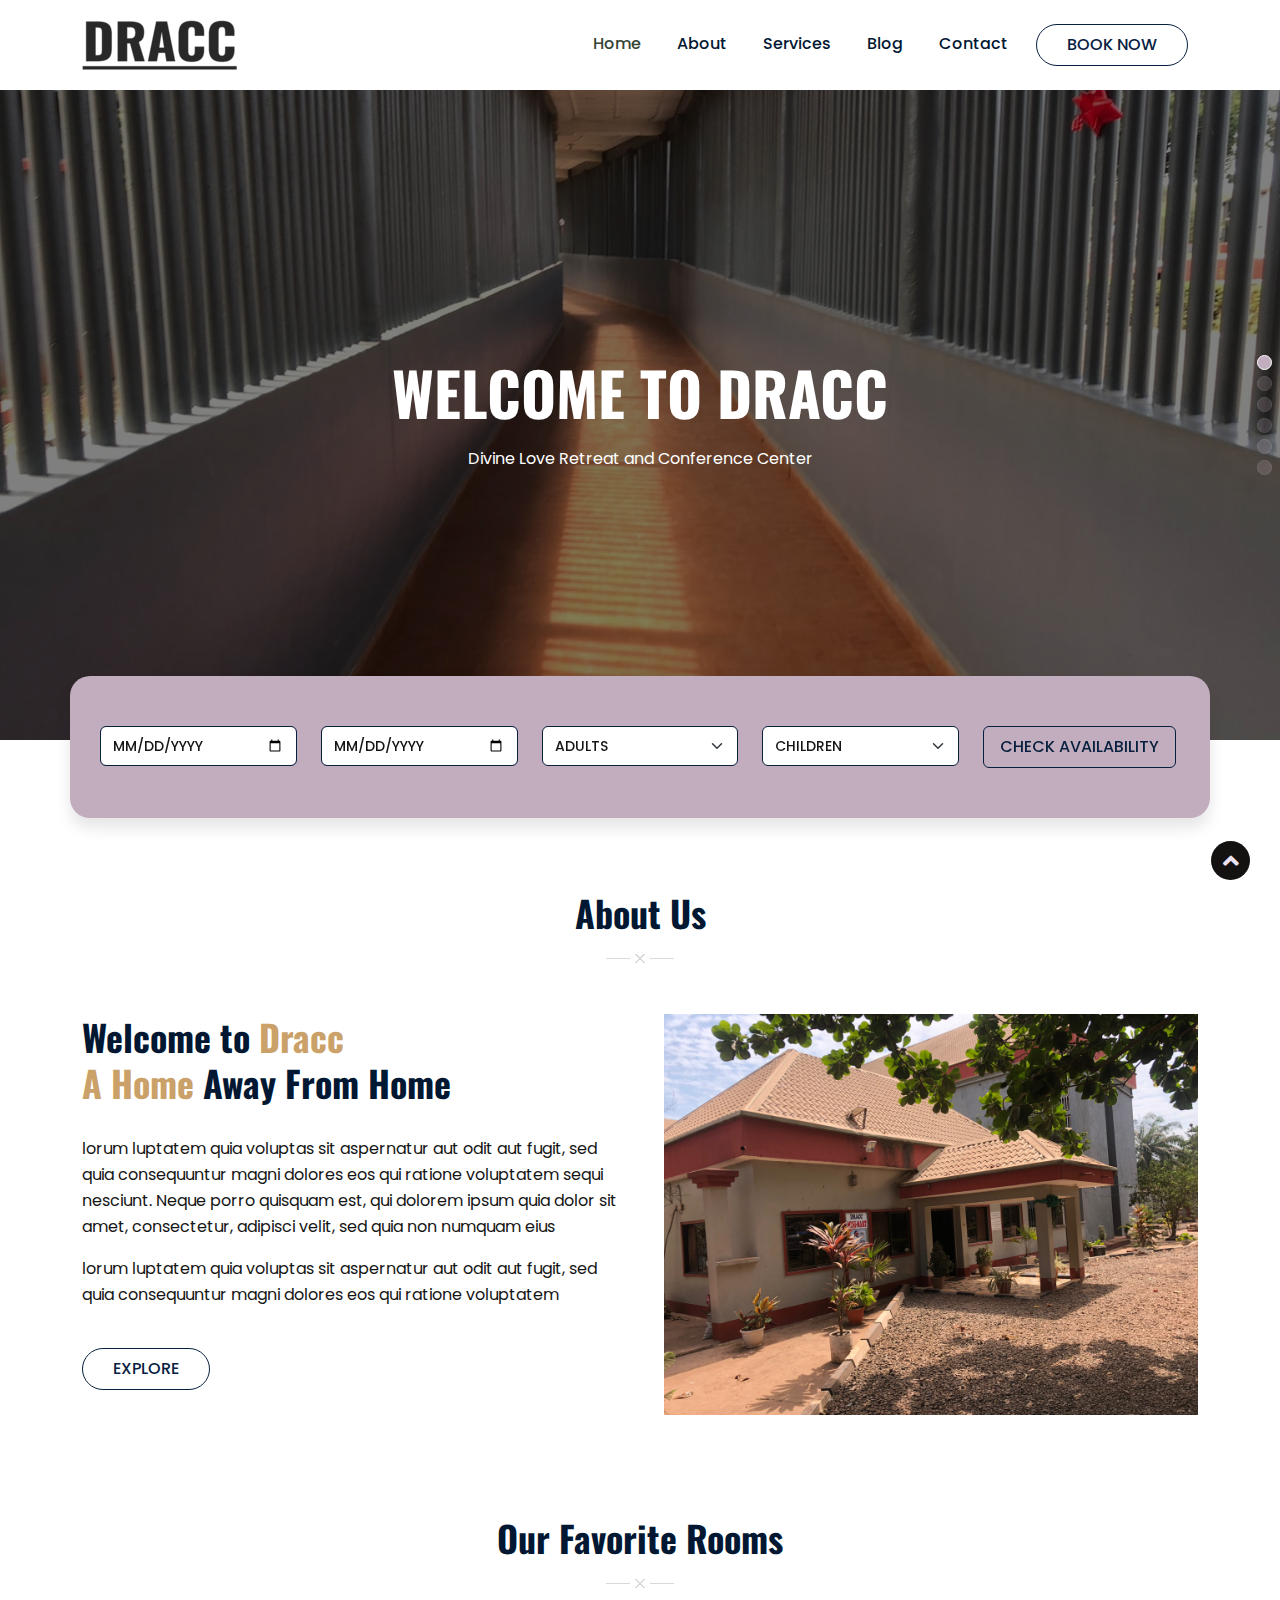
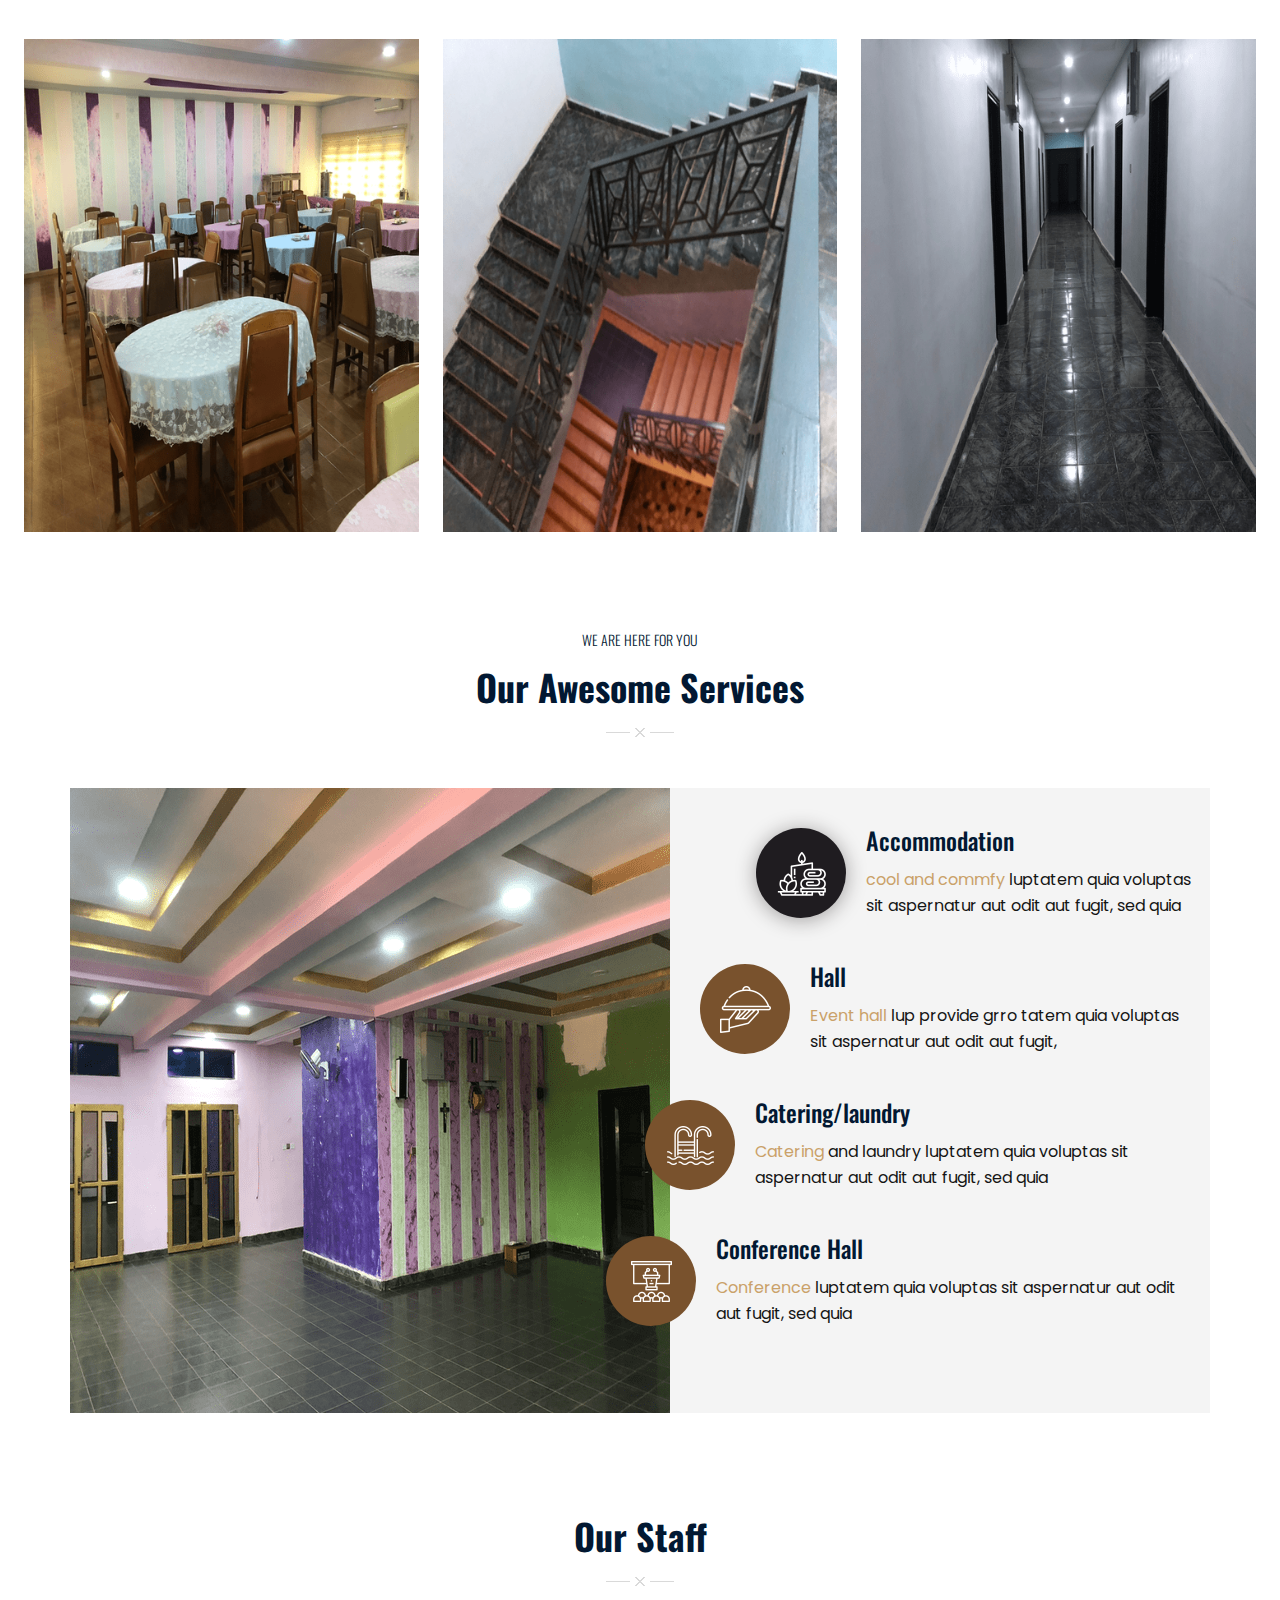
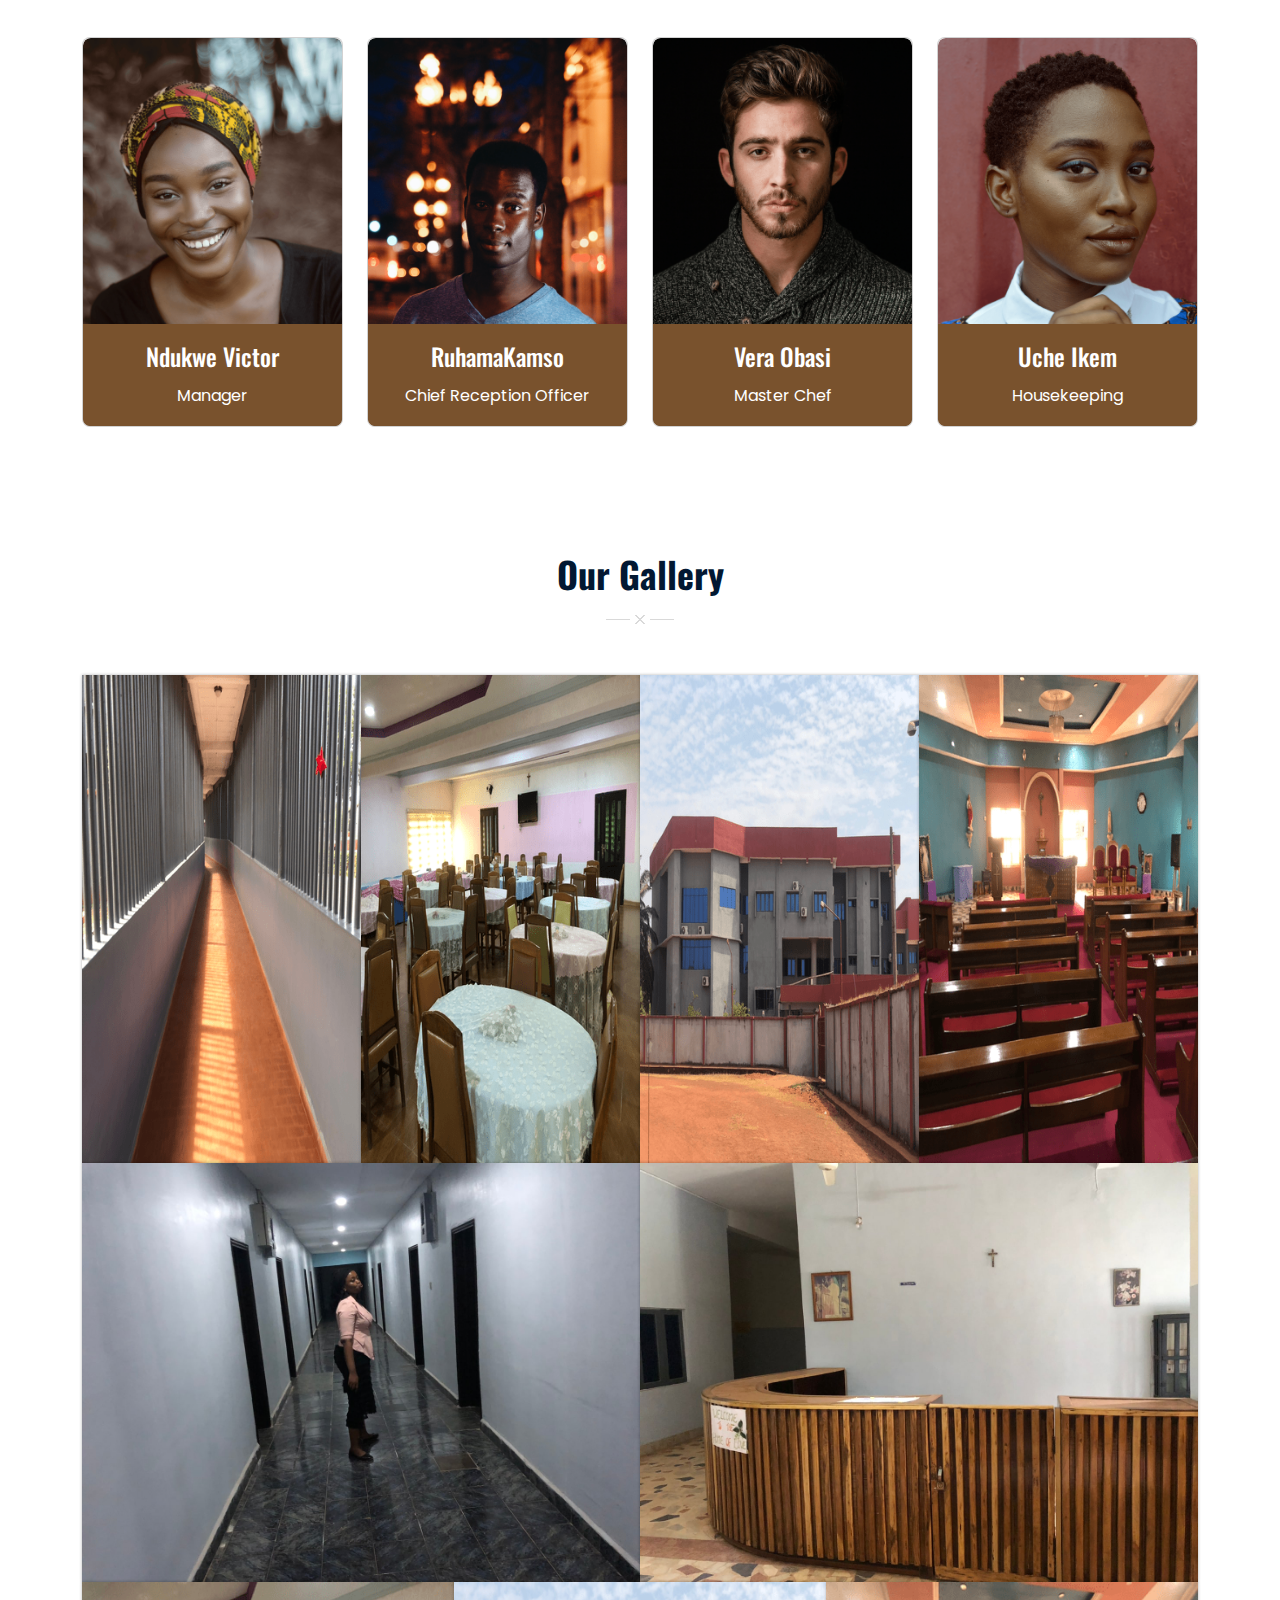
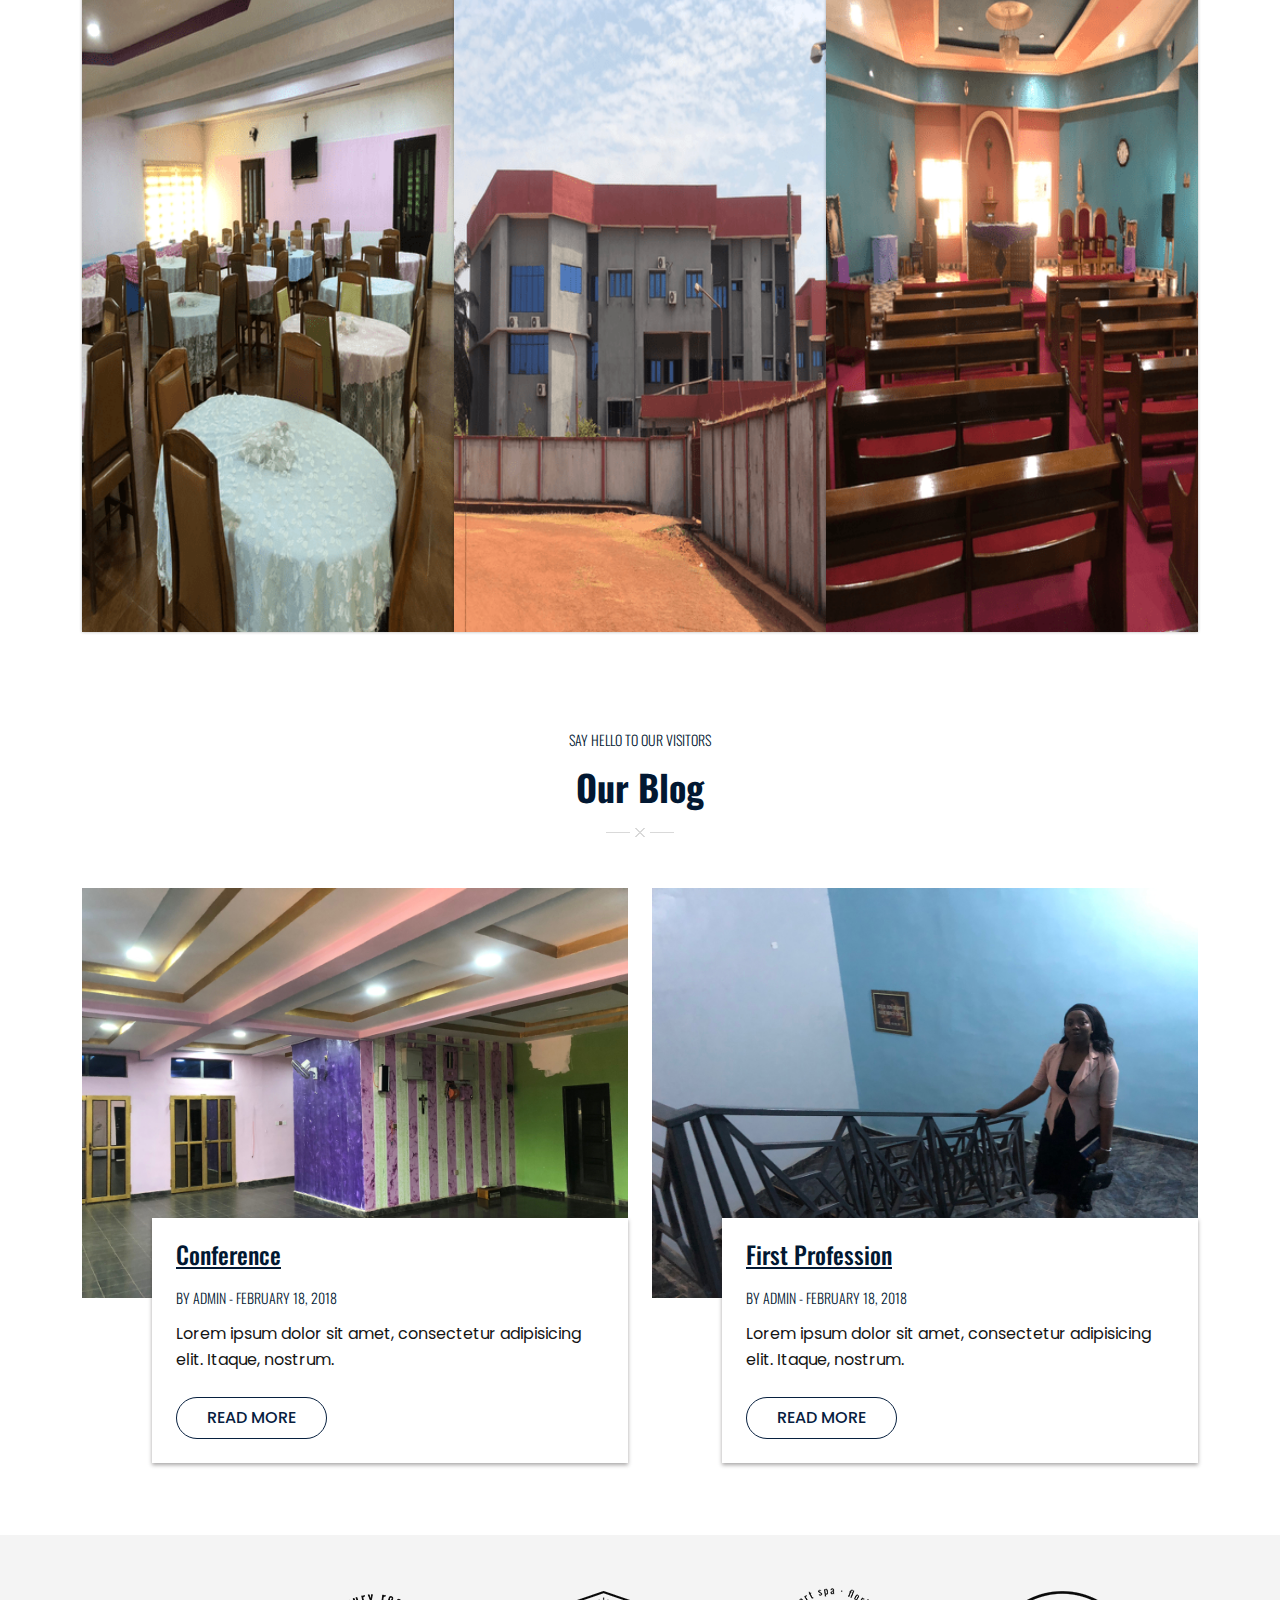
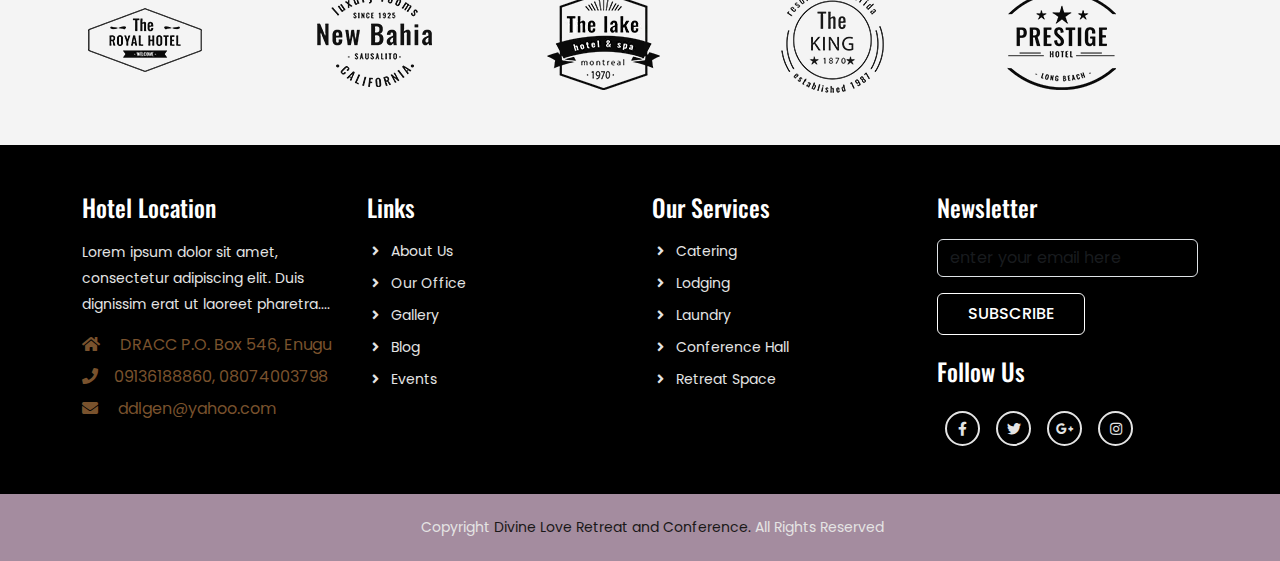
<file: index.html>
<!DOCTYPE html>
<html lang="en">

<head>
    <meta charset="UTF-8">
    <meta name="viewport" content="width=device-width, initial-scale=1.0">

    <title>Draac</title>


    <!-- Bootstrap 5 CDN Links -->
    <link rel="stylesheet" href="https://cdnjs.cloudflare.com/ajax/libs/twitter-bootstrap/5.1.0/css/bootstrap.min.css">
    <link rel="stylesheet" href="https://cdnjs.cloudflare.com/ajax/libs/font-awesome/5.15.4/css/all.min.css">
    <link rel="apple-touch-icon" sizes="180x180" href="/apple-touch-icon.png">
    <link rel="icon" type="image/png" sizes="32x32" href="/favicon-32x32.png">
    <link rel="icon" type="image/png" sizes="16x16" href="/favicon-16x16.png">
    <link rel="manifest" href="/site.webmanifest">

    <!-- Link Swiper's CSS -->
    <link rel="stylesheet" href="https://unpkg.com/swiper/swiper-bundle.min.css">

    <!-- Custom File's Link -->
    <link rel="stylesheet" href="./CSS/styles.css">
    <!-- <link rel="stylesheet" href="./CSS/media.css"> -->

</head>

<body>
<div class="arrow-btn">
<a href="#"><span class="fas fa-angle-up"></span></a>
</div>
    <!-- Navbar section -->
    <header class="header_wrapper container-fluid">
        <nav class="navbar navbar-expand-lg">
            <div class="container">
                <a class="navbar-brand" href="#">
                    <img src="./images/logo (2).png" class="img-fluid" alt="logo">
                </a>
                <button class="navbar-toggler" type="button" data-bs-toggle="collapse" data-bs-target="#navbarNav"
                    aria-controls="navbarNav" aria-expanded="false" aria-label="Toggle navigation">
                    <i class="fas fa-stream navbar-toggler-icon"></i>
                </button>

                <div class="collapse navbar-collapse justify-content-end" id="navbarNav">
                    <ul class="navbar-nav menu-navbar-nav">
                        <li class="nav-item">
                            <a class="nav-link active" aria-current="page" href="./index.html">Home</a>
                        </li>
                        <li class="nav-item">
                            <a class="nav-link" href="./pages/about.html">About</a>
                        </li>

                        <li class="nav-item">
                            <a class="nav-link" href="./pages/services.html" role="button">Services</a>
                            
                        </li>

                        <li class="nav-item">
                            <a class="nav-link" href="./pages/blog.html">Blog</a>
                        </li>
                        <li class="nav-item">
                            <a class="nav-link" href="./pages/contact.html">Contact</a>
                        </li>

                        <li class="nav-item mt-3 mt-lg-0">
                            <a class="main-btn" href="#">Book Now</a>
                        </li>
                    </ul>
                </div>
            </div>
        </nav>
    </header>
    <!-- Navbar section exit -->

    <!-- Banner section -->
    <section id="home" class="banner_wrapper p-0  container-fluid">
        <div class="swiper mySwiper">
            <div class="swiper-wrapper">
                <div class="swiper-slide" style="background-image: url(./imagecompressor/dracc15-min.jpg);">

                    <div class="slide-caption text-center">
                        <div>
                            <h1>Welcome TO Dracc</h1>
                            <p>Divine Love Retreat and Conference Center</p>
                        </div>
                    </div>
                </div>
                <div class="swiper-slide" style="background-image: url(./imagecompressor/dracc10-min.jpg);">
                    <div class="slide-caption text-center">
                        <div>
                            <h1 class="text-red-600">Welcome TO Dracc</h1>
                            <p>Divine Love Retreat and Conference Center</p>
                        </div>
                    </div>
                </div>
                <div class="swiper-slide" style="background-image: url(./images/slider/slider2.webp);">
                    <div class="slide-caption text-center">
                        <div>
                            <h1 class="text-red-600">Welcome TO Dracc</h1>
                            <p>Divine Love Retreat and Conference Center</p>
                        </div>
                    </div>
                </div>
                <div class="swiper-slide" style="background-image: url(./images/slider/slider1.webp);">
                    <div class="slide-caption text-center">
                        <div>
                            <h1 class="text-red-600">Welcome TO Dracc</h1>
                            <p>Divine Love Retreat and Conference Center</p>
                        </div>
                    </div>
                </div>
                <div class="swiper-slide" style="background-image: url(./imagecompressor/dracc12-min.jpg);">
                    <div class="slide-caption text-center">
                        <div>
                            <h1>Welcome TO Dracc</h1>
                            <p>Divine Love Retreat and Conference Center</p>
                        </div>
                    </div>
                </div>
                <div class="swiper-slide" style="background-image: url(./imagecompressor/dracc\ 24-min.jpg);">
                    <div class="slide-caption text-center">
                        <div>
                            <h1>Welcome TO Dracc</h1>
                            <p>Divine Love Retreat and Conference Center</p>
                        </div>
                    </div>
                </div>
            </div>
            <div class="swiper-pagination"></div>
        </div>
        <div class="container booking-area">
            <form class="row">
                <div class="col-lg mb-3 mb-lg-0">
                    <input type="date" class="form-control" placeholder="checke in">
                </div>
                <div class="col-lg mb-3 mb-lg-0">
                    <input type="date" class="form-control" placeholder="Check out">
                </div>
                <div class="col-lg mb-3 mb-lg-0">
                    <select class="form-select">
                        <option selected>Adults</option>
                        <option value="1">1</option>
                        <option value="2">2</option>
                        <option value="3">3</option>
                        <option value="4">4</option>
                        <option value="5">5</option>
                        <option value="6">6</option>
                    </select>
                </div>
                <div class="col-lg mb-3 mb-lg-0">
                    <select class="form-select">
                        <option selected>Children</option>
                        <option value="1">1</option>
                        <option value="2">2</option>
                        <option value="3">3</option>
                        <option value="4">4</option>
                        <option value="5">5</option>
                        <option value="6">6</option>
                    </select>
                </div>
                <div class="col-lg mb-3 mb-lg-0">
                    <button type="submit" class="main-btn rounded-2 px-lg-3">Check Availability</button>
                </div>
            </form>
        </div>
    </section>
    <!-- Banner section exit -->

    <!-- About section -->
    <section id="about" class="about_wrapper">
        <div class="container">
            <div class="row">
                <div class="col-sm-12 section-title text-center mb-5">
                    <h3>About Us</h3>
                </div>
            </div>
            <div class="row flex-lg-row flex-column-reverse ">
                <div class="col-lg-6 text-center text-lg-start">
                    <h3>Welcome to <span>Dracc<br class="d-none d-lg-block">
                            A Home</span> Away From Home</h3>
                    <p>lorum luptatem quia voluptas sit aspernatur aut odit aut fugit, sed quia consequuntur magni
                        dolores eos qui ratione voluptatem sequi nesciunt. Neque porro quisquam est, qui dolorem ipsum
                        quia dolor sit amet, consectetur, adipisci velit, sed quia non numquam eius</p>
                    <p>lorum luptatem quia voluptas sit aspernatur aut odit aut fugit, sed quia consequuntur magni
                        dolores eos qui ratione voluptatem</p>
                    <a href="./pages/about.html" class="main-btn mt-4">Explore</a>
                </div>
                <div class="col-lg-6 mb-4 mb-lg-0 ps-lg-4 text-center">
                    <img src="./images - Copy/dracc22.jpg" class="img-fluid" alt="About Us">
                </div>

            </div>
        </div>
    </section>
    <!-- About section exit -->

    <!-- Rooms section -->
    <section id="rooms" class="rooms_wrapper">
        <div class="container-fluid">
            <div class="row">
                <div class="col-sm-12 section-title text-center mb-5">
                    <h3>Our Favorite Rooms</h3>
                </div>
            </div>
            <div class="row m-0">
                <div class="col-md-4 mb-4 mb-lg-0">
                    <div class="room-item ">
                        <img src="./images/room/dracc20.png" class="img-fluid" alt="#">
                        <div class="room-item-wrap">
                            <div class="room-content">
                                <h5 class="text-white mb-lg-5 text-decoration-underline">Basic</h5>
                                <p class="text-white">Lorem ipsum dolor sit amet consectetur adipisicing elit. Minus corporis nesciunt a nihil,</p>
                                <p class="text-white fw-bold mt-lg-4">#15,000 /Per Night</p>
                                <a class="main-btn border-white text-white mt-lg-5" href="#">Book now</a>
                            </div>
                        </div>
                    </div>
                </div>
                <div class="col-md-4 mb-4 mb-lg-0">
                    <div class="room-item">
                        <img src="./images/room/dracc5.png" class="img-fluid" alt="#">
                        <div class="room-item-wrap">
                            <div class="room-content">
                                <h5 class="text-white mb-lg-5 text-decoration-underline">classic</h5>
                                <p class="text-white">Lorem ipsum dolor sit amet consectetur adipisicing elit. Minus corporis nesciunt a nihil,</p>
                                <p class="text-white fw-bold mt-lg-4">#20,000/ Per Night</p>
                                <a class="main-btn border-white text-white mt-lg-5" href="#">Book now</a>
                            </div>
                        </div>
                    </div>
                </div>
                <div class="col-md-4 mb-4 mb-lg-0">
                    <div class="room-item">
                        <img src="./images/room/dracc17.png" class="img-fluid" alt="#">
                        <div class="room-item-wrap">
                            <div class="room-content">
                                <h5 class="text-white mb-lg-5 text-decoration-underline">Advanced</h5>
                                <p class="text-white">Lorem ipsum dolor sit amet consectetur adipisicing elit. Minus corporis nesciunt a nihil,</p>
                                <p class="text-white fw-bold mt-lg-4">#30,000/ Per Night</p>
                                <a class="main-btn border-white text-white mt-lg-5" href="#">Book now</a>
                            </div>
                        </div>
                    </div>
                </div>
            </div>


        </div>

    </section>
    <!-- Rooms Section Exit -->

    <!-- Services section -->
    <section id="services" class="services_wrapper">
        <div class="container">
            <div class="row">
                <div class="col-sm-12 section-title text-center mb-5">
                    <h6>We Are Here For You</h6>
                    <h3>Our Awesome Services</h3>
                </div>
            </div>
            <div class="row align-items-center service-item-wrap">
                <div class="col-lg-7 p-lg-0">
                    <!--Service Area Start-->
                    <div class="tab-content" id="myTabContent">
                        <div class="tab-pane fade active show" id="spa" role="tabpanel">
                            <img src="./images/services/dracc10.png" alt="">
                        </div>
                        <div class="tab-pane fade" id="restaurent" role="tabpanel">
                            <img src="./images/services/dracc2 (1).png" alt="">
                        </div>
                        <div class="tab-pane fade" id="swimming" role="tabpanel">
                            <img src="images/services/dracc16 (2).png" alt="">
                        </div>
                        <div class="tab-pane fade" id="conference" role="tabpanel">
                            <img src="./images/services/dracc16.png" alt="">
                        </div>
                    </div>
                    <!--Service Area End-->
                </div>
                <div class="col-lg-5 position-relative">
                    <!--Service Tab Menu Area Start-->
                    <div class="service-menu-area">
                        <ul class="nav">
                            <li>
                                <a data-bs-toggle="tab" href="#spa" class="active">
                                    <span class="service-icon">
                                        <img src="./images/services/service-icon1.webp" alt="">
                                    </span>
                                    <h5>Accommodation</h5>
                                    <p><span>cool and commfy </span>luptatem quia voluptas sit aspernatur aut odit aut
                                        fugit, sed quia </p>
                                </a>
                            </li>
                            <li>
                                <a data-bs-toggle="tab" href="#restaurent">
                                    <span class="service-icon">
                                        <img src="./images/services/service-icon2.webp" alt="">
                                    </span>
                                    <h5>Hall</h5>
                                    <p><span>Event hall</span> lup provide grro tatem quia voluptas sit aspernatur aut
                                        odit aut fugit, </p>
                                </a>
                            </li>
                            <li>
                                <a data-bs-toggle="tab" href="#swimming">
                                    <span class="service-icon">
                                        <img src="./images/services/service-icon3.webp" alt="">
                                    </span>
                                    <h5>Catering/laundry</h5>
                                    <p><span>Catering</span> and laundry luptatem quia voluptas sit aspernatur aut odit aut
                                        fugit, sed quia </p>
                                </a>
                            </li>
                            <li>
                                <a data-bs-toggle="tab" href="#conference">
                                    <span class="service-icon">
                                        <img src="./images/services/service-icon4.webp" alt="">
                                    </span>
                                    <h5>Conference Hall</h5>
                                    <p><span>Conference</span> luptatem quia voluptas sit aspernatur aut odit aut fugit,
                                        sed quia </p>
                                </a>
                            </li>
                        </ul>
                    </div>
                    <!--Service Tab Menu Area End-->
                </div>
            </div>
        </div>

    </section>
    <!-- Services section Exit -->

    <!-- Team section -->
    <section id="team" class="team_wrapper">
        <div class="container">
            <div class="row">
                <div class="col-sm-12 section-title text-center mb-5">
                    <h3>Our Staff</h3>
                </div>
            </div>
            <div class="row">
                <div class="col-lg-3 col-md-6 mb-4">
                    <div class="card p-0 rounded-3">
                        <img src="images/team/staff1.png" class="img-fluid rounded-3" alt="#" />
                        <div class="team-info">
                            <h5>Ndukwe Victor</h5>
                            <p>Manager</p>
                            <ul class="social-network">
                                <li><a href="#"><i class="fab fa-facebook-f"></i></a></li>
                                <li><a href="#"><i class="fab fa-twitter"></i></a></li>
                                <li><a href="#"><i class="fab fa-google-plus-g"></i></a></li>
                                <li><a href="#"><i class="fab fa-vimeo-v"></i></a></li>
                            </ul>
                        </div>
                    </div>
                </div>
                <div class="col-lg-3 col-md-6 mb-4">
                    <div class="card p-0 rounded-3">
                        <img src="images/team/staff2.png" class="img-fluid rounded-3" alt="#" />
                        <div class="team-info">
                            <h5>RuhamaKamso</h5>
                            <p>Chief Reception Officer</p>
                            <ul class="social-network">
                                <li><a href="#"><i class="fab fa-facebook-f"></i></a></li>
                                <li><a href="#"><i class="fab fa-twitter"></i></a></li>
                                <li><a href="#"><i class="fab fa-google-plus-g"></i></a></li>
                                <li><a href="#"><i class="fab fa-vimeo-v"></i></a></li>
                            </ul>
                        </div>
                    </div>
                </div>
                <div class="col-lg-3 col-md-6 mb-4">
                    <div class="card p-0 rounded-3">
                        <img src="images/team/staff4.png" class="img-fluid rounded-3" alt="#" />
                        <div class="team-info">
                            <h5>Vera Obasi</h5>
                            <p>Master Chef</p>
                            <ul class="social-network">
                                <li><a href="#"><i class="fab fa-facebook-f"></i></a></li>
                                <li><a href="#"><i class="fab fa-twitter"></i></a></li>
                                <li><a href="#"><i class="fab fa-google-plus-g"></i></a></li>
                                <li><a href="#"><i class="fab fa-vimeo-v"></i></a></li>
                            </ul>
                        </div>
                    </div>
                </div>
                <div class="col-lg-3 col-md-6 mb-4">
                    <div class="card p-0 rounded-3">
                        <img src="images/team/staff3.png" class="img-fluid rounded-3" alt="#" />
                        <div class="team-info">
                            <h5>Uche Ikem</h5>
                            <p>Housekeeping</p>
                            <ul class="social-network">
                                <li><a href="#"><i class="fab fa-facebook-f"></i></a></li>
                                <li><a href="#"><i class="fab fa-twitter"></i></a></li>
                                <li><a href="#"><i class="fab fa-google-plus-g"></i></a></li>
                                <li><a href="#"><i class="fab fa-vimeo-v"></i></a></li>
                            </ul>
                        </div>
                    </div>
                </div>
            </div>
           
        </div>

    </section>
    <!-- Team Section Exit  -->

    <!-- Gallery section -->
    <section id="gallery" class="gallery_wrapper">
        <div class="container">
            <div class="row">
                <div class="col-sm-12 section-title text-center mb-5">
                    <h3>Our Gallery</h3>
                </div>
            </div>
            <div class="row g-0">
                <div class="col-lg-3 col-md-6 gallery-item">
                    <img src="./images/gallery/dracc15.png" class="img-fluid w-100" alt="#">
                    <div class="gallery-item-content"></div>
                </div>
                <div class="col-lg-3 col-md-6 gallery-item">
                    <img src="./images/gallery/dracc21.png" class="img-fluid w-100" alt="#">
                    <div class="gallery-item"></div>
                </div>
                <div class="col-lg-3 col-md-6 gallery-item">
                    <img src="./images/gallery/dracc7.png" class="img-fluid w-100" alt="#">
                    <div class="gallery-item-content"></div>
                </div>
                <div class="col-lg-3 col-md-6 gallery-item">
                    <img src="./images/gallery/dracc9.png" class="img-fluid w-100" alt="#">
                    <div class="gallery-item-content"></div>
                </div>
                <div class="col-md-6 gallery-item">
                    <img src="./imagecompressor/dracc13-min.jpg" class="img-fluid w-100" alt="#">
                    <div class="gallery-item-content"> </div>
                </div>
                <div class="col-md-6 gallery-item">
                    <img src="./imagecompressor/dracc11-min.jpg" class="img-fluid w-100" alt="#">
                    <div class="gallery-item-content"> </div>
                </div>
              
                <div class="col-lg-4 col-md-6 gallery-item">
                    <img src="./images/gallery/dracc21.png" class="img-fluid w-100" alt="#">
                    <div class="gallery-item"></div>
                </div>
                <div class="col-lg-4 col-md-6 gallery-item">
                    <img src="./images/gallery/dracc7.png" class="img-fluid w-100" alt="#">
                    <div class="gallery-item-content"></div>
                </div>
                <div class="col-lg-4 col-md-6 gallery-item">
                    <img src="./images/gallery/dracc9.png" class="img-fluid w-100" alt="#">
                    <div class="gallery-item-content"></div>
                </div>
            </div>
        </div>
    </section>
    <!-- Gallery Section Exit -->

    
    <!-- Pricing Section Exit  -->

    <!-- Pricing section -->
    <section id="blog" class="blog_wrapper pb-0">
        <div class="container">
            <div class="row">
                <div class="col-sm-12 section-title text-center mb-5">
                    <h6>Say Hello TO Our Visitors</h6>
                    <h3>Our Blog</h3>
                </div>
            </div>
            <div class="row">
                <div class="col-md-6 mb-4">
                    <div class="card p-0 border-0 rounded-0">
                        <img src="images - Copy/dracc10.jpg" alt="">
                        <div class="blog-content bg-white p-4">
                            <h5 class="text-decoration-underline mb-4">Conference</h5>
                            <h6>By Admin - February 18, 2018</h6>
                            <p class="mt-2">Lorem ipsum dolor sit amet, consectetur adipisicing elit. Itaque, nostrum.
                            </p>
                            <a href="#" class="main-btn mt-2">Read More</a>

                        </div>
                    </div>
                </div>
                <div class="col-md-6 mb-4">
                    <div class="card p-0 border-0 rounded-0">
                        <img src="images - Copy/dracc8.jpg" alt="">
                        <div class="blog-content bg-white p-4">
                            <h5 class="text-decoration-underline mb-4">First Profession</h5>
                            <h6>By Admin - February 18, 2018</h6>
                            <p class="mt-2">Lorem ipsum dolor sit amet, consectetur adipisicing elit. Itaque, nostrum.
                            </p>
                            <a href="#" class="main-btn mt-2">Read More</a>

                        </div>
                    </div>
                </div>
            </div>
        </div>
        <div class="our-partner-slider mt-5">
            <div class="container swiper our-partner">
                <div class=" swiper-wrapper">
                    <div class="swiper-slide"><img src="images/partners/brand1.webp" alt="#"></div>
                    <div class="swiper-slide"><img src="images/partners/brand2.webp" alt="#"></div>
                    <div class="swiper-slide"><img src="images/partners/brand3.webp" alt="#"></div>
                    <div class="swiper-slide"><img src="images/partners/brand4.webp" alt="#"></div>
                    <div class="swiper-slide"><img src="images/partners/brand5.webp" alt="#"></div>
                    <div class="swiper-slide"><img src="images/partners/brand6.webp" alt="#"></div>
                </div>
            </div>
        </div>
    </section>
    <!-- Pricing Section Exit  -->
    <!-- Footer section -->
    <section id="contact" class="footer_wrapper mt-3 mt-md-0 pb-0">
        <div class="container pb-3">
            <div class="row">
                <div class="col-lg-3 col-md-6 col-sm-12">
                    <h5>Hotel Location</h5>
                    <p class="ps-0">Lorem ipsum dolor sit amet, consectetur adipiscing elit. Duis dignissim erat ut
                        laoreet
                        pharetra....</p>
                    <div class="contact-info">
                        <ul class="list-unstyled">
                            <li><a href="#"><i class="fa fa-home me-3"></i> DRACC P.O. Box 546, Enugu</a></li>
                            <li><a href="#"><i class="fa fa-phone me-3"></i>09136188860, 08074003798</a></li>
                            <li><a href="#"><i class="fa fa-envelope me-3"></i> ddlgen@yahoo.com</a></li>
                        </ul>
                    </div>
                </div>
                <div class="col-lg-3 col-md-6 col-sm-12">
                    <h5>Links</h5>
                    <ul class="link-widget p-0">
                        <li><a href="#">About Us</a></li>
                        <li><a href="#">Our Office</a></li>
                        <li><a href="#">Gallery</a></li>
                        <li><a href="#">Blog</a></li>
                        <li><a href="#">Events</a></li>

                    </ul>
                </div>
                <div class="col-lg-3 col-md-6 col-sm-12">
                    <h5>Our Services</h5>
                    <ul class="link-widget p-0">
                        <li><a href="#">Catering</a></li>
                        <li><a href="#">Lodging</a></li>
                        <li><a href="#">Laundry</a></li>
                        <li><a href="#">Conference Hall</a></li>
                        <li><a href="#">Retreat Space</a></li>

                    </ul>
                </div>
                <div class="col-lg-3 col-md-6">
                    <h5>Newsletter</h5>
                    <div class="form-group mb-4">
                        <input type="email" class="form-control bg-transparent" placeholder="enter your email here">
                        <button type="submit" class="main-btn rounded-2 mt-3 border-white text-white">Subscribe</button>
                    </div>
                    <h5>Follow Us</h5>
                    <ul class="social-network d-flex align-items-center p-0">
                        <li><a href="#"><i class="fab fa-facebook-f"></i></a></li>
                        <li><a href="#"><i class="fab fa-twitter"></i></a></li>
                        <li><a href="#"><i class="fab fa-google-plus-g"></i></a></li>
                        <li><a href="#"><i class="fab fa-instagram"></i></a></li>
                    </ul>
                </div>
            </div>
        </div>
        <div class="container-fluid copyright-section">
            <p class="ok">Copyright <a href="#">Divine Love Retreat and Conference.</a> All Rights Reserved</p>
        </div>
    </section>
    <!--Footer section exit-->

    <!-- Bootstrap 5 JS CDN Links -->
    <script src="https://cdnjs.cloudflare.com/ajax/libs/popper.js/2.9.2/umd/popper.min.js"></script>
    <script src="https://cdnjs.cloudflare.com/ajax/libs/twitter-bootstrap/5.1.0/js/bootstrap.min.js"></script>

    <!-- Swiper JS -->
    <script src="https://unpkg.com/swiper/swiper-bundle.min.js"></script>

    <!-- Custom Js Link -->
    <script src="./js/scripts.js"></script>
</body>

</html>
</file>
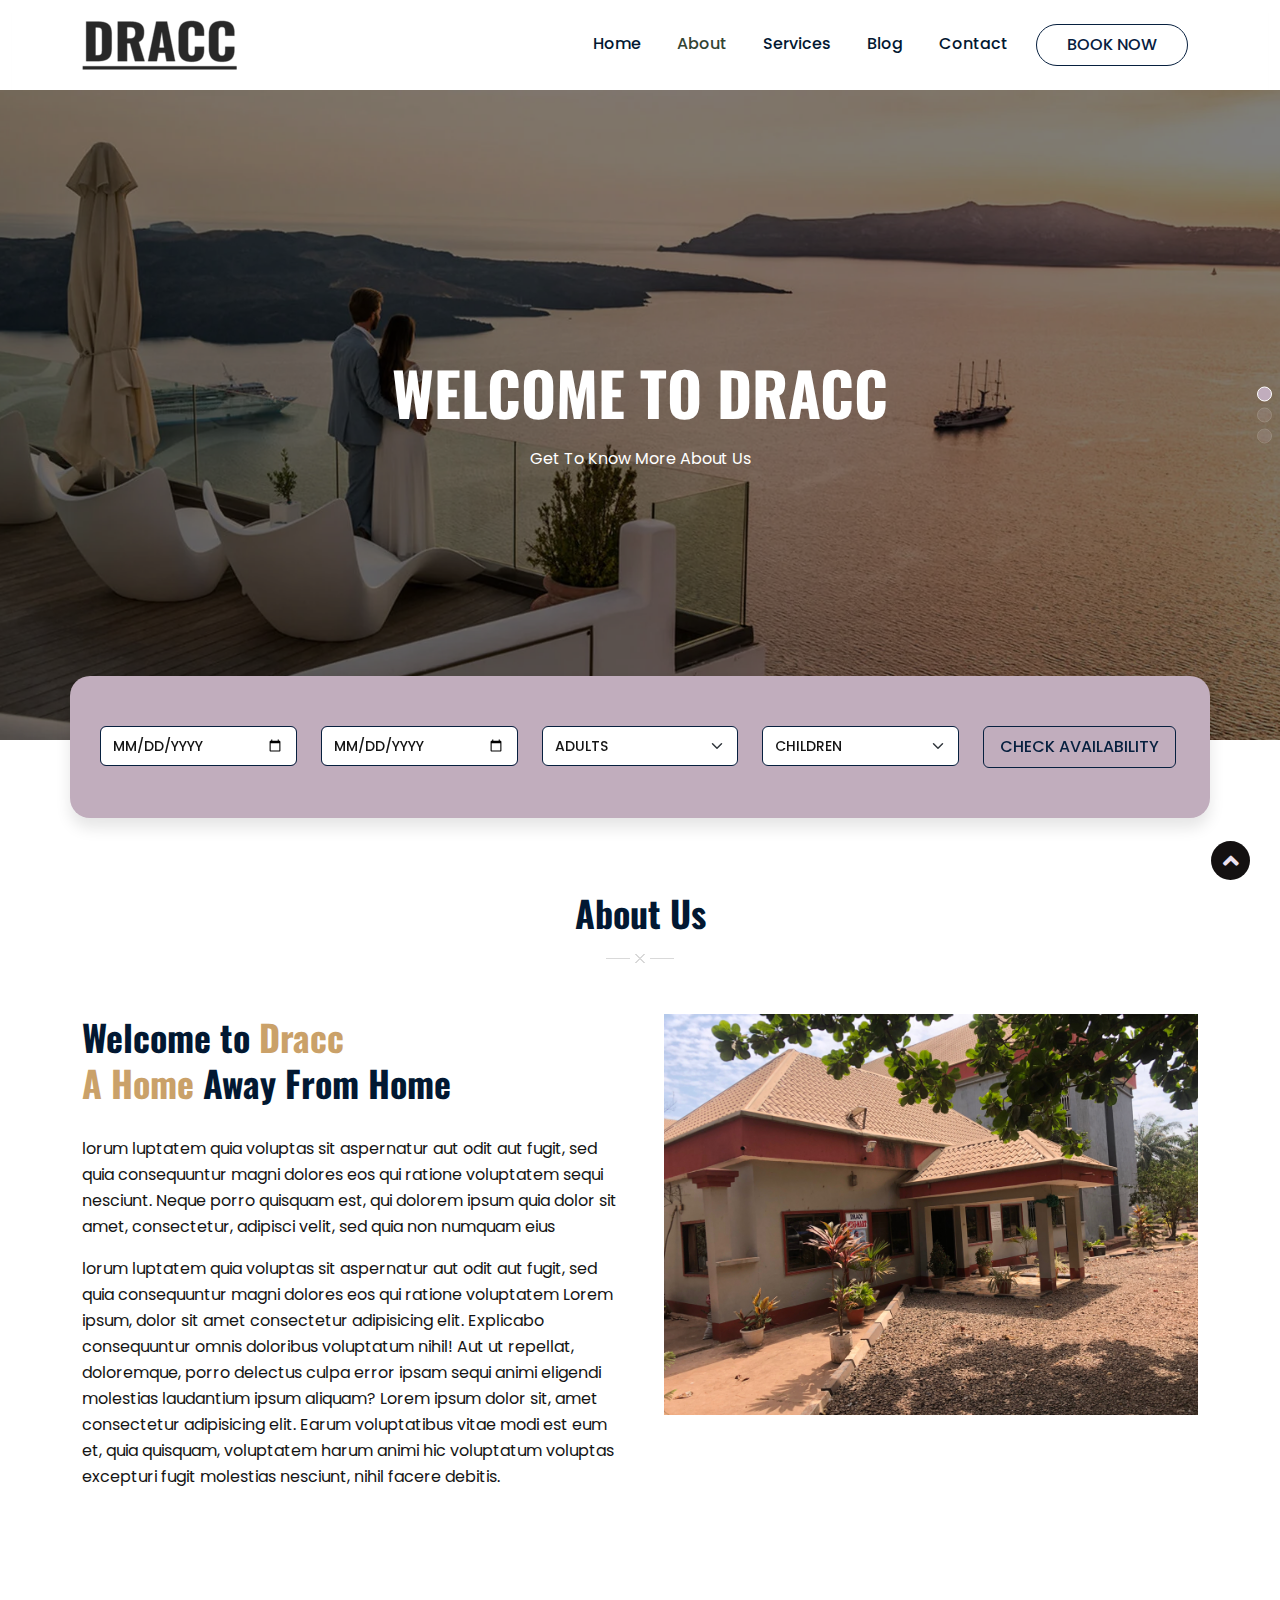
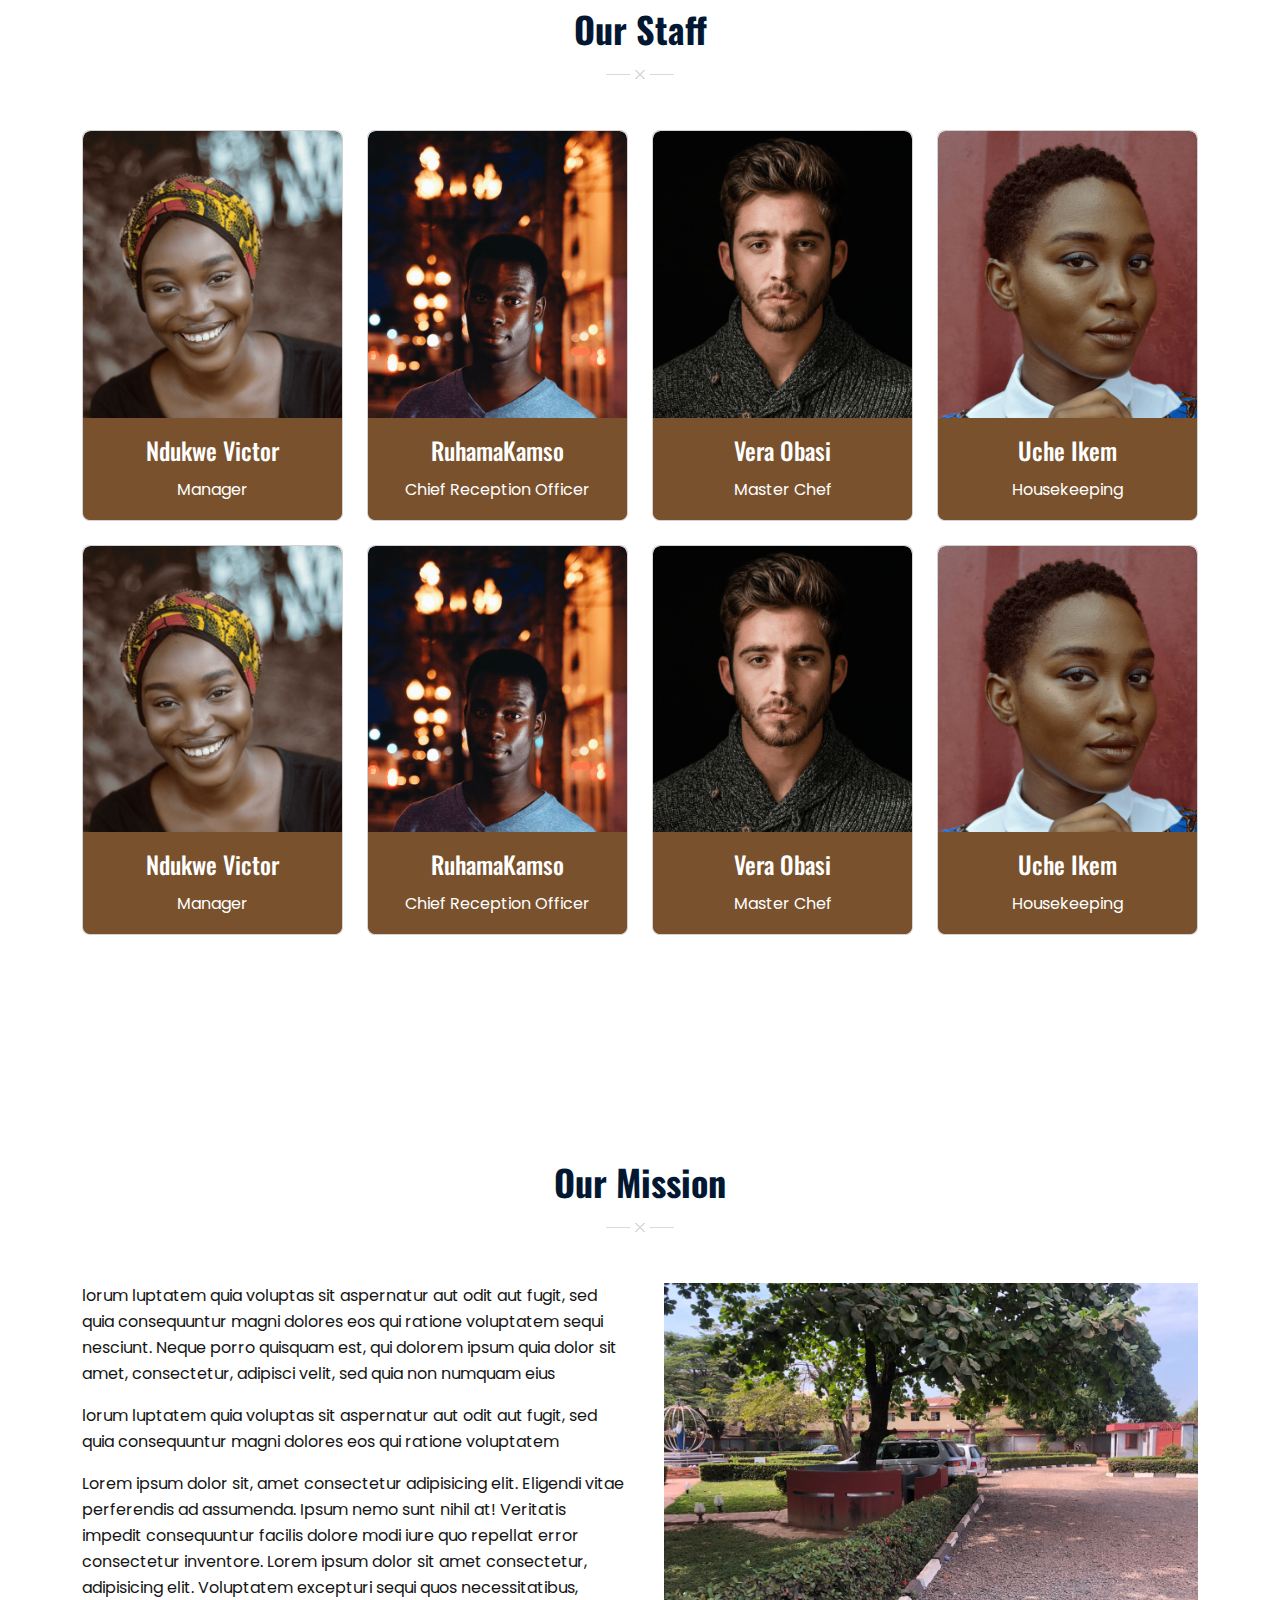
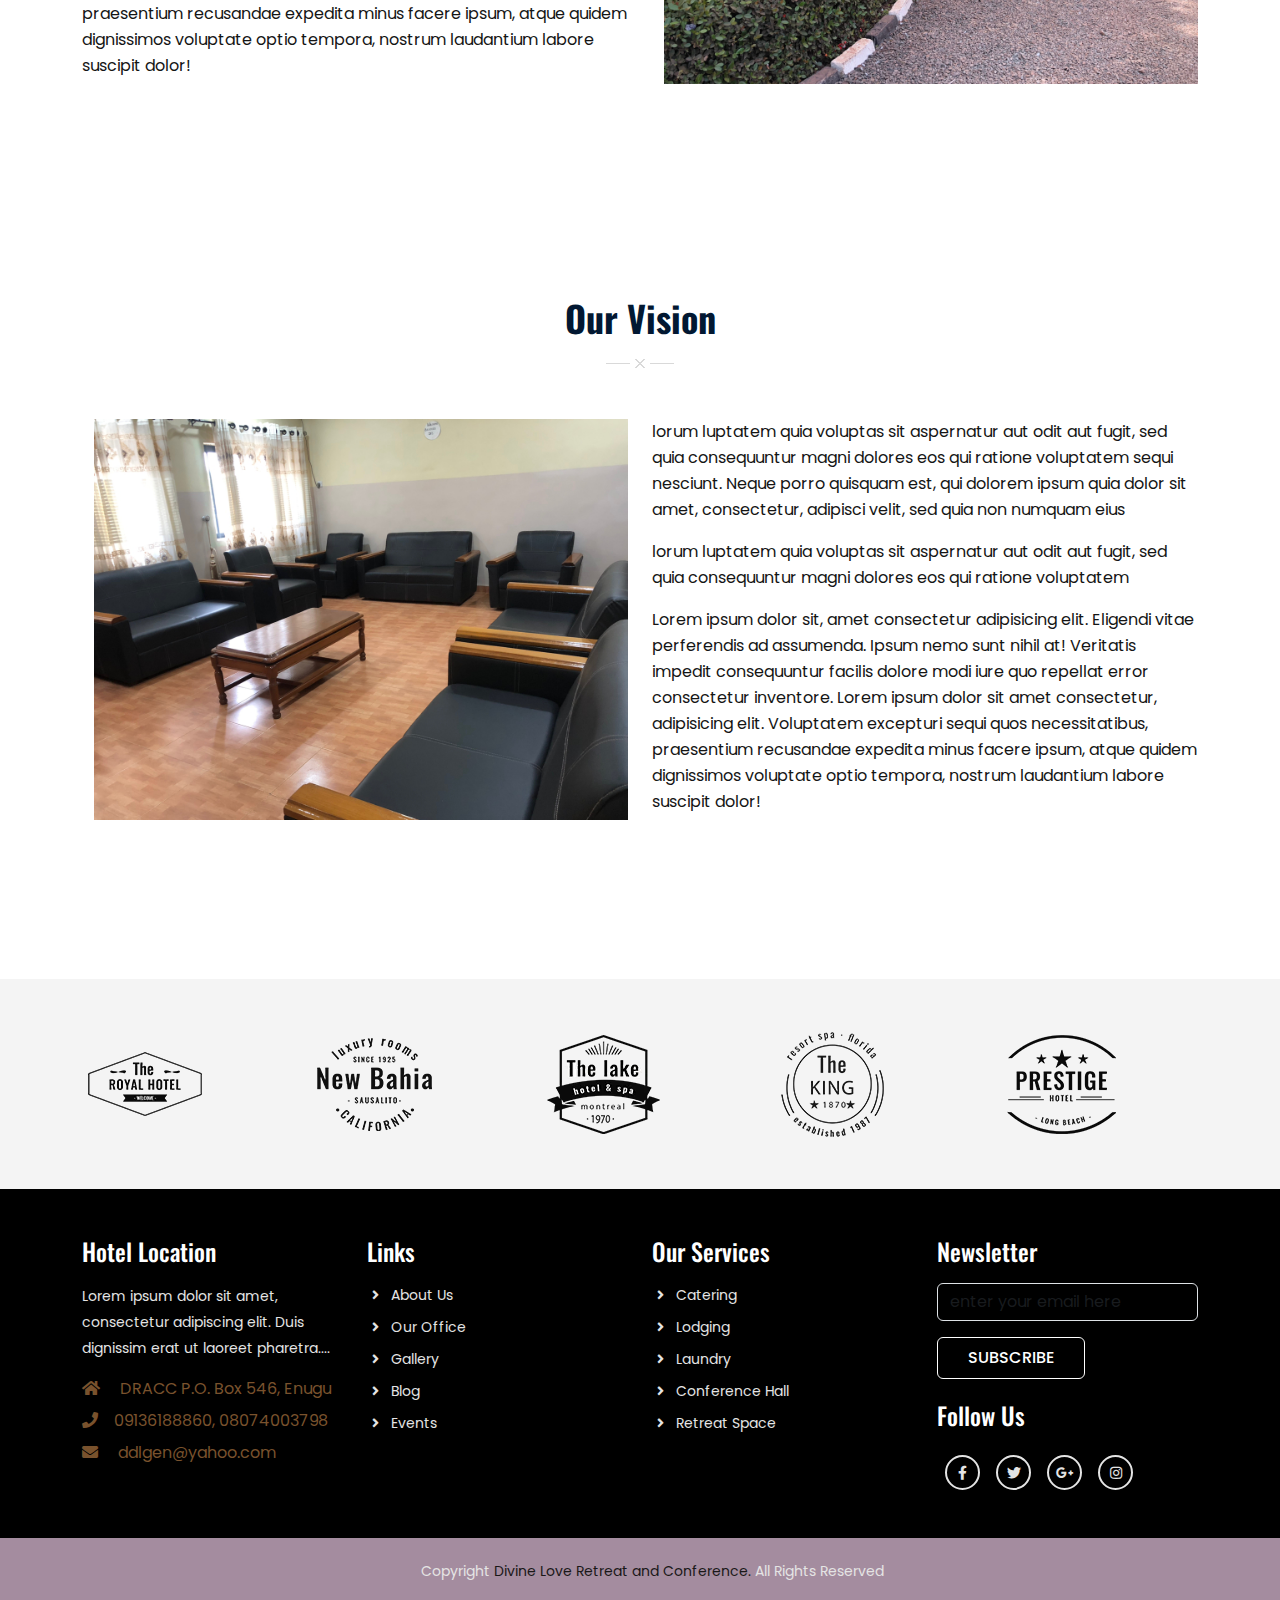
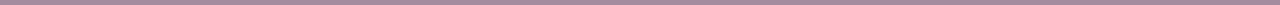
<file: pages/about.html>
<!DOCTYPE html>
<html lang="en">

<head>
    <meta charset="UTF-8">
    <meta name="viewport" content="width=device-width, initial-scale=1.0">

    <title>Draac</title>


    <!-- Bootstrap 5 CDN Links -->
    <link rel="stylesheet" href="https://cdnjs.cloudflare.com/ajax/libs/twitter-bootstrap/5.1.0/css/bootstrap.min.css">
    <link rel="stylesheet" href="https://cdnjs.cloudflare.com/ajax/libs/font-awesome/5.15.4/css/all.min.css">
    <link rel="apple-touch-icon" sizes="180x180" href="/apple-touch-icon.png">
    <link rel="icon" type="image/png" sizes="32x32" href="/favicon-32x32.png">
    <link rel="icon" type="image/png" sizes="16x16" href="/favicon-16x16.png">
    <link rel="manifest" href="/site.webmanifest">

    <!-- Link Swiper's CSS -->
    <link rel="stylesheet" href="https://unpkg.com/swiper/swiper-bundle.min.css">

    <!-- Custom File's Link -->
    <link rel="stylesheet" href="../CSS/styles.css">
    <!-- <link rel="stylesheet" href="./CSS/media.css"> -->

</head>

<body>
    <div class="arrow-btn">
        <a href="#"><span class="fas fa-angle-up"></span></a>
        </div>
    <!-- Navbar section -->
    <header class="header_wrapper container-fluid">
        <nav class="navbar navbar-expand-lg">
            <div class="container">
                <a class="navbar-brand" href="#">
                    <img src="../images/logo (2).png" class="img-fluid" alt="logo">
                </a>
                <button class="navbar-toggler" type="button" data-bs-toggle="collapse" data-bs-target="#navbarNav"
                    aria-controls="navbarNav" aria-expanded="false" aria-label="Toggle navigation">
                    <i class="fas fa-stream navbar-toggler-icon"></i>
                </button>

                <div class="collapse navbar-collapse justify-content-end" id="navbarNav">
                    <ul class="navbar-nav menu-navbar-nav">
                        <li class="nav-item">
                            <a class="nav-link " aria-current="page" href="../index.html">Home</a>
                        </li>
                        <li class="nav-item">
                            <a class="nav-link active" href="#">About</a>
                        </li>

                        <li class="nav-item">
                            <a class="nav-link" href="services.html" role="button">Services</a>

                        </li>

                        <li class="nav-item">
                            <a class="nav-link" href="blog.html">Blog</a>
                        </li>
                        <li class="nav-item">
                            <a class="nav-link" href="contact.html">Contact</a>
                        </li>

                        <li class="nav-item mt-3 mt-lg-0">
                            <a class="main-btn" href="#">Book Now</a>
                        </li>
                    </ul>
                </div>
            </div>
        </nav>
    </header>
    <!-- Navbar section exit -->

    <!-- Banner section -->
    <section id="home" class="banner_wrapper p-0  container-fluid">
        <div class="swiper mySwiper">
            <div class="swiper-wrapper">


                <div class="swiper-slide" style="background-image: url(../images/slider/slider1.webp);">
                    <div class="slide-caption text-center">
                        <div>
                            <h1 class="text-red-600">Welcome TO Dracc</h1>
                            <p>Get To Know More About Us</p>
                        </div>
                    </div>
                </div>
                <div class="swiper-slide" style="background-image: url(../imagecompressor/dracc12-min.jpg);">
                    <div class="slide-caption text-center">
                        <div>
                            <h1>Welcome TO Dracc</h1>
                            <p>Get To Know More About Us</p>
                        </div>
                    </div>
                </div>
                <div class="swiper-slide" style="background-image: url(../imagecompressor/dracc\ 24-min.jpg);">
                    <div class="slide-caption text-center">
                        <div>
                            <h1>Welcome TO Dracc</h1>
                            <p>Get To Know More About Us</p>
                        </div>
                    </div>
                </div>
            </div>
            <div class="swiper-pagination"></div>
        </div>
        <div class="container booking-area">
            <form class="row">
                <div class="col-lg mb-3 mb-lg-0">
                    <input type="date" class="form-control" placeholder="Date">
                </div>
                <div class="col-lg mb-3 mb-lg-0">
                    <input type="date" class="form-control" placeholder="Date">
                </div>
                <div class="col-lg mb-3 mb-lg-0">
                    <select class="form-select">
                        <option selected>Adults</option>
                        <option value="1">1</option>
                        <option value="2">2</option>
                        <option value="3">3</option>
                        <option value="4">4</option>
                        <option value="5">5</option>
                        <option value="6">6</option>
                    </select>
                </div>
                <div class="col-lg mb-3 mb-lg-0">
                    <select class="form-select">
                        <option selected>Children</option>
                        <option value="1">1</option>
                        <option value="2">2</option>
                        <option value="3">3</option>
                        <option value="4">4</option>
                        <option value="5">5</option>
                        <option value="6">6</option>
                    </select>
                </div>
                <div class="col-lg mb-3 mb-lg-0">
                    <button type="submit" class="main-btn rounded-2 px-lg-3">Check Availability</button>
                </div>
            </form>
        </div>
    </section>
    <!-- Banner section exit -->

    <!-- About section -->
    <section id="about" class="about_wrapper">
        <div class="container">
            <div class="row">
                <div class="col-sm-12 section-title text-center mb-5">
                    <h3>About Us</h3>
                </div>
            </div>
            <div class="row flex-lg-row flex-column-reverse ">
                <div class="col-lg-6 text-center text-lg-start">
                    <h3>Welcome to <span>Dracc<br class="d-none d-lg-block">
                            A Home</span> Away From Home</h3>
                    <p>lorum luptatem quia voluptas sit aspernatur aut odit aut fugit, sed quia consequuntur magni
                        dolores eos qui ratione voluptatem sequi nesciunt. Neque porro quisquam est, qui dolorem ipsum
                        quia dolor sit amet, consectetur, adipisci velit, sed quia non numquam eius</p>
                    <p>lorum luptatem quia voluptas sit aspernatur aut odit aut fugit, sed quia consequuntur magni
                        dolores eos qui ratione voluptatem Lorem ipsum, dolor sit amet consectetur adipisicing elit.
                        Explicabo consequuntur omnis doloribus voluptatum nihil! Aut ut repellat, doloremque, porro
                        delectus culpa error ipsam sequi animi eligendi molestias laudantium ipsum aliquam? Lorem ipsum
                        dolor sit, amet consectetur adipisicing elit. Earum voluptatibus vitae modi est eum et, quia
                        quisquam, voluptatem harum animi hic voluptatum voluptas excepturi fugit molestias nesciunt,
                        nihil facere debitis.</p>

                </div>
                <div class="col-lg-6 mb-4 mb-lg-0 ps-lg-4 text-center">
                    <img src="../images - Copy/dracc22.jpg" class="img-fluid" alt="About Us">
                </div>

            </div>
        </div>
    </section>
    <!-- About section exit -->

    <!-- Team section -->
    <section id="team" class="team_wrapper">
        <div class="container">
            <div class="row">
                <div class="col-sm-12 section-title text-center mb-5">
                    <h3>Our Staff</h3>
                </div>
            </div>
            <div class="row">
                <div class="col-lg-3 col-md-6 mb-4">
                    <div class="card p-0 rounded-3">
                        <img src="../images/team/staff1.png" class="img-fluid rounded-3" alt="#" />
                        <div class="team-info">
                            <h5>Ndukwe Victor</h5>
                            <p>Manager</p>
                            <ul class="social-network">
                                <li><a href="#"><i class="fab fa-facebook-f"></i></a></li>
                                <li><a href="#"><i class="fab fa-twitter"></i></a></li>
                                <li><a href="#"><i class="fab fa-google-plus-g"></i></a></li>
                                <li><a href="#"><i class="fab fa-vimeo-v"></i></a></li>
                            </ul>
                        </div>
                    </div>
                </div>
                <div class="col-lg-3 col-md-6 mb-4">
                    <div class="card p-0 rounded-3">
                        <img src="../images/team/staff2.png" class="img-fluid rounded-3" alt="#" />
                        <div class="team-info">
                            <h5>RuhamaKamso</h5>
                            <p>Chief Reception Officer</p>
                            <ul class="social-network">
                                <li><a href="#"><i class="fab fa-facebook-f"></i></a></li>
                                <li><a href="#"><i class="fab fa-twitter"></i></a></li>
                                <li><a href="#"><i class="fab fa-google-plus-g"></i></a></li>
                                <li><a href="#"><i class="fab fa-vimeo-v"></i></a></li>
                            </ul>
                        </div>
                    </div>
                </div>
                <div class="col-lg-3 col-md-6 mb-4">
                    <div class="card p-0 rounded-3">
                        <img src="../images/team/staff4.png" class="img-fluid rounded-3" alt="#" />
                        <div class="team-info">
                            <h5>Vera Obasi</h5>
                            <p>Master Chef</p>
                            <ul class="social-network">
                                <li><a href="#"><i class="fab fa-facebook-f"></i></a></li>
                                <li><a href="#"><i class="fab fa-twitter"></i></a></li>
                                <li><a href="#"><i class="fab fa-google-plus-g"></i></a></li>
                                <li><a href="#"><i class="fab fa-vimeo-v"></i></a></li>
                            </ul>
                        </div>
                    </div>
                </div>
                <div class="col-lg-3 col-md-6 mb-4">
                    <div class="card p-0 rounded-3">
                        <img src="../images/team/staff3.png" class="img-fluid rounded-3" alt="#" />
                        <div class="team-info">
                            <h5>Uche Ikem</h5>
                            <p>Housekeeping</p>
                            <ul class="social-network">
                                <li><a href="#"><i class="fab fa-facebook-f"></i></a></li>
                                <li><a href="#"><i class="fab fa-twitter"></i></a></li>
                                <li><a href="#"><i class="fab fa-google-plus-g"></i></a></li>
                                <li><a href="#"><i class="fab fa-vimeo-v"></i></a></li>
                            </ul>
                        </div>
                    </div>
                </div>
            </div>
            <div class="row">
                <div class="col-lg-3 col-md-6 mb-4">
                    <div class="card p-0 rounded-3">
                        <img src="../images/team/staff1.png" class="img-fluid rounded-3" alt="#" />
                        <div class="team-info">
                            <h5>Ndukwe Victor</h5>
                            <p>Manager</p>
                            <ul class="social-network">
                                <li><a href="#"><i class="fab fa-facebook-f"></i></a></li>
                                <li><a href="#"><i class="fab fa-twitter"></i></a></li>
                                <li><a href="#"><i class="fab fa-google-plus-g"></i></a></li>
                                <li><a href="#"><i class="fab fa-vimeo-v"></i></a></li>
                            </ul>
                        </div>
                    </div>
                </div>
                <div class="col-lg-3 col-md-6 mb-4">
                    <div class="card p-0 rounded-3">
                        <img src="../images/team/staff2.png" class="img-fluid rounded-3" alt="#" />
                        <div class="team-info">
                            <h5>RuhamaKamso</h5>
                            <p>Chief Reception Officer</p>
                            <ul class="social-network">
                                <li><a href="#"><i class="fab fa-facebook-f"></i></a></li>
                                <li><a href="#"><i class="fab fa-twitter"></i></a></li>
                                <li><a href="#"><i class="fab fa-google-plus-g"></i></a></li>
                                <li><a href="#"><i class="fab fa-vimeo-v"></i></a></li>
                            </ul>
                        </div>
                    </div>
                </div>
                <div class="col-lg-3 col-md-6 mb-4">
                    <div class="card p-0 rounded-3">
                        <img src="../images/team/staff4.png" class="img-fluid rounded-3" alt="#" />
                        <div class="team-info">
                            <h5>Vera Obasi</h5>
                            <p>Master Chef</p>
                            <ul class="social-network">
                                <li><a href="#"><i class="fab fa-facebook-f"></i></a></li>
                                <li><a href="#"><i class="fab fa-twitter"></i></a></li>
                                <li><a href="#"><i class="fab fa-google-plus-g"></i></a></li>
                                <li><a href="#"><i class="fab fa-vimeo-v"></i></a></li>
                            </ul>
                        </div>
                    </div>
                </div>
                <div class="col-lg-3 col-md-6 mb-4">
                    <div class="card p-0 rounded-3">
                        <img src="../images/team/staff3.png" class="img-fluid rounded-3" alt="#" />
                        <div class="team-info">
                            <h5>Uche Ikem</h5>
                            <p>Housekeeping</p>
                            <ul class="social-network">
                                <li><a href="#"><i class="fab fa-facebook-f"></i></a></li>
                                <li><a href="#"><i class="fab fa-twitter"></i></a></li>
                                <li><a href="#"><i class="fab fa-google-plus-g"></i></a></li>
                                <li><a href="#"><i class="fab fa-vimeo-v"></i></a></li>
                            </ul>
                        </div>
                    </div>
                </div>
            </div>

        </div>

    </section>
    <!-- Team Section Exit  -->
    <section id="about" class="about_wrapper">
        <div class="container">
            <div class="row">
                <div class="col-sm-12 section-title text-center mb-5">
                    <h3>Our Mission</h3>
                </div>
            </div>
            <div class="row flex-lg-row flex-column-reverse ">
                <div class="col-lg-6 text-center text-lg-start">

                    <p>lorum luptatem quia voluptas sit aspernatur aut odit aut fugit, sed quia consequuntur magni
                        dolores eos qui ratione voluptatem sequi nesciunt. Neque porro quisquam est, qui dolorem ipsum
                        quia dolor sit amet, consectetur, adipisci velit, sed quia non numquam eius</p>
                    <p>lorum luptatem quia voluptas sit aspernatur aut odit aut fugit, sed quia consequuntur magni
                        dolores eos qui ratione voluptatem</p>
                    <p>Lorem ipsum dolor sit, amet consectetur adipisicing elit. Eligendi vitae perferendis ad
                        assumenda. Ipsum nemo sunt nihil at! Veritatis impedit consequuntur facilis dolore modi iure quo
                        repellat error consectetur inventore.
                        Lorem ipsum dolor sit amet consectetur, adipisicing elit. Voluptatem excepturi sequi quos
                        necessitatibus, praesentium recusandae expedita minus facere ipsum, atque quidem dignissimos
                        voluptate optio tempora, nostrum laudantium labore suscipit dolor!
                    </p>
                </div>
                <div class="col-lg-6 mb-4 mb-lg-0 ps-lg-4 text-center">
                    <img src="../images - Copy/dracc 24.jpg" class="img-fluid" alt="About Us">
                </div>

            </div>
        </div>
    </section>
    <section id="about" class="about_wrapper">
        <div class="container">
            <div class="row">
                <div class="col-sm-12 section-title text-center mb-5">
                    <h3>Our Vision</h3>
                </div>
            </div>
            <div class="row flex-lg-row flex-column-reverse ">
                <div class="col-lg-6 mb-4 mb-lg-0 ps-lg-4 text-center">
                    <img src="../images - Copy/dracc1.jpg" class="img-fluid" alt="About Us">
                </div>
                <div class="col-lg-6 text-center text-lg-start">

                    <p>lorum luptatem quia voluptas sit aspernatur aut odit aut fugit, sed quia consequuntur magni
                        dolores eos qui ratione voluptatem sequi nesciunt. Neque porro quisquam est, qui dolorem ipsum
                        quia dolor sit amet, consectetur, adipisci velit, sed quia non numquam eius</p>
                    <p>lorum luptatem quia voluptas sit aspernatur aut odit aut fugit, sed quia consequuntur magni
                        dolores eos qui ratione voluptatem</p>
                    <p>Lorem ipsum dolor sit, amet consectetur adipisicing elit. Eligendi vitae perferendis ad
                        assumenda. Ipsum nemo sunt nihil at! Veritatis impedit consequuntur facilis dolore modi iure quo
                        repellat error consectetur inventore.
                        Lorem ipsum dolor sit amet consectetur, adipisicing elit. Voluptatem excepturi sequi quos
                        necessitatibus, praesentium recusandae expedita minus facere ipsum, atque quidem dignissimos
                        voluptate optio tempora, nostrum laudantium labore suscipit dolor!
                    </p>
                </div>


            </div>
        </div>
    </section>




    <!-- Pricing Section Exit  -->

    <!-- Pricing section -->
    <section id="blog" class="blog_wrapper pb-0">

        <div class="our-partner-slider mt-5">
            <div class="container swiper our-partner">
                <div class=" swiper-wrapper">
                    <div class="swiper-slide"><img src="../images/partners/brand1.webp" alt="#"></div>
                    <div class="swiper-slide"><img src="../images/partners/brand2.webp" alt="#"></div>
                    <div class="swiper-slide"><img src="../images/partners/brand3.webp" alt="#"></div>
                    <div class="swiper-slide"><img src="../images/partners/brand4.webp" alt="#"></div>
                    <div class="swiper-slide"><img src="../images/partners/brand5.webp" alt="#"></div>
                    <div class="swiper-slide"><img src="../images/partners/brand6.webp" alt="#"></div>
                </div>
            </div>
        </div>
    </section>
    <!-- Pricing Section Exit  -->
    <!-- Footer section -->
    <section id="contact" class="footer_wrapper mt-3 mt-md-0 pb-0">
        <div class="container pb-3">
            <div class="row">
                <div class="col-lg-3 col-md-6 col-sm-12">
                    <h5>Hotel Location</h5>
                    <p class="ps-0">Lorem ipsum dolor sit amet, consectetur adipiscing elit. Duis dignissim erat ut
                        laoreet
                        pharetra....</p>
                    <div class="contact-info">
                        <ul class="list-unstyled">
                            <li><a href="#"><i class="fa fa-home me-3"></i> DRACC P.O. Box 546, Enugu</a></li>
                            <li><a href="#"><i class="fa fa-phone me-3"></i>09136188860, 08074003798</a></li>
                            <li><a href="#"><i class="fa fa-envelope me-3"></i> ddlgen@yahoo.com</a></li>
                        </ul>
                    </div>
                </div>
                <div class="col-lg-3 col-md-6 col-sm-12">
                    <h5>Links</h5>
                    <ul class="link-widget p-0">
                        <li><a href="#">About Us</a></li>
                        <li><a href="#">Our Office</a></li>
                        <li><a href="#">Gallery</a></li>
                        <li><a href="#">Blog</a></li>
                        <li><a href="#">Events</a></li>

                    </ul>
                </div>
                <div class="col-lg-3 col-md-6 col-sm-12">
                    <h5>Our Services</h5>
                    <ul class="link-widget p-0">
                        <li><a href="#">Catering</a></li>
                        <li><a href="#">Lodging</a></li>
                        <li><a href="#">Laundry</a></li>
                        <li><a href="#">Conference Hall</a></li>
                        <li><a href="#">Retreat Space</a></li>

                    </ul>
                </div>
                <div class="col-lg-3 col-md-6">
                    <h5>Newsletter</h5>
                    <div class="form-group mb-4">
                        <input type="email" class="form-control bg-transparent" placeholder="enter your email here">
                        <button type="submit" class="main-btn rounded-2 mt-3 border-white text-white">Subscribe</button>
                    </div>
                    <h5>Follow Us</h5>
                    <ul class="social-network d-flex align-items-center p-0">
                        <li><a href="#"><i class="fab fa-facebook-f"></i></a></li>
                        <li><a href="#"><i class="fab fa-twitter"></i></a></li>
                        <li><a href="#"><i class="fab fa-google-plus-g"></i></a></li>
                        <li><a href="#"><i class="fab fa-instagram"></i></a></li>
                    </ul>
                </div>
            </div>
        </div>
        <div class="container-fluid copyright-section">
            <p>Copyright <a href="#">Divine Love Retreat and Conference.</a> All Rights Reserved</p>
        </div>
    </section>
    <!--Footer section exit-->

    <!-- Bootstrap 5 JS CDN Links -->
    <script src="https://cdnjs.cloudflare.com/ajax/libs/popper.js/2.9.2/umd/popper.min.js"></script>
    <script src="https://cdnjs.cloudflare.com/ajax/libs/twitter-bootstrap/5.1.0/js/bootstrap.min.js"></script>

    <!-- Swiper JS -->
    <script src="https://unpkg.com/swiper/swiper-bundle.min.js"></script>

    <!-- Custom Js Link -->
    <script src="../js/scripts.js"></script>
</body>

</html>
</file>
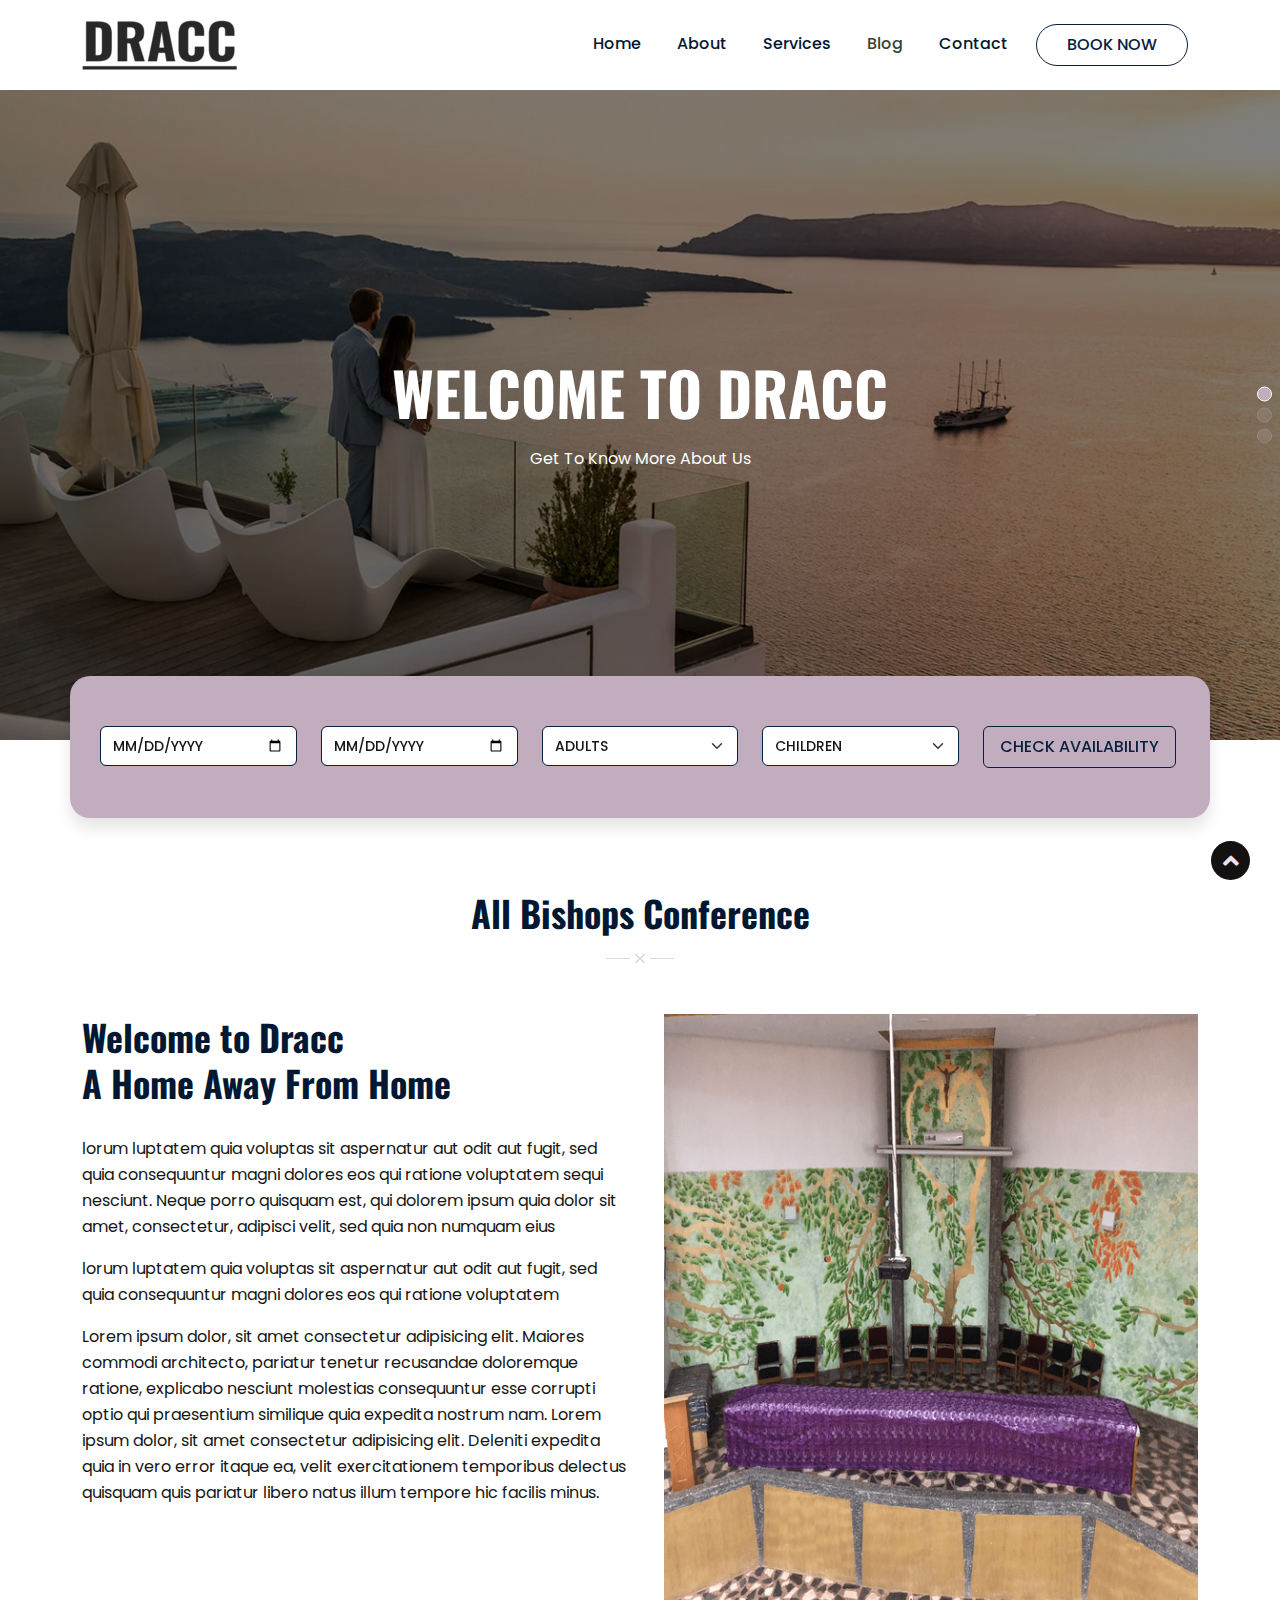
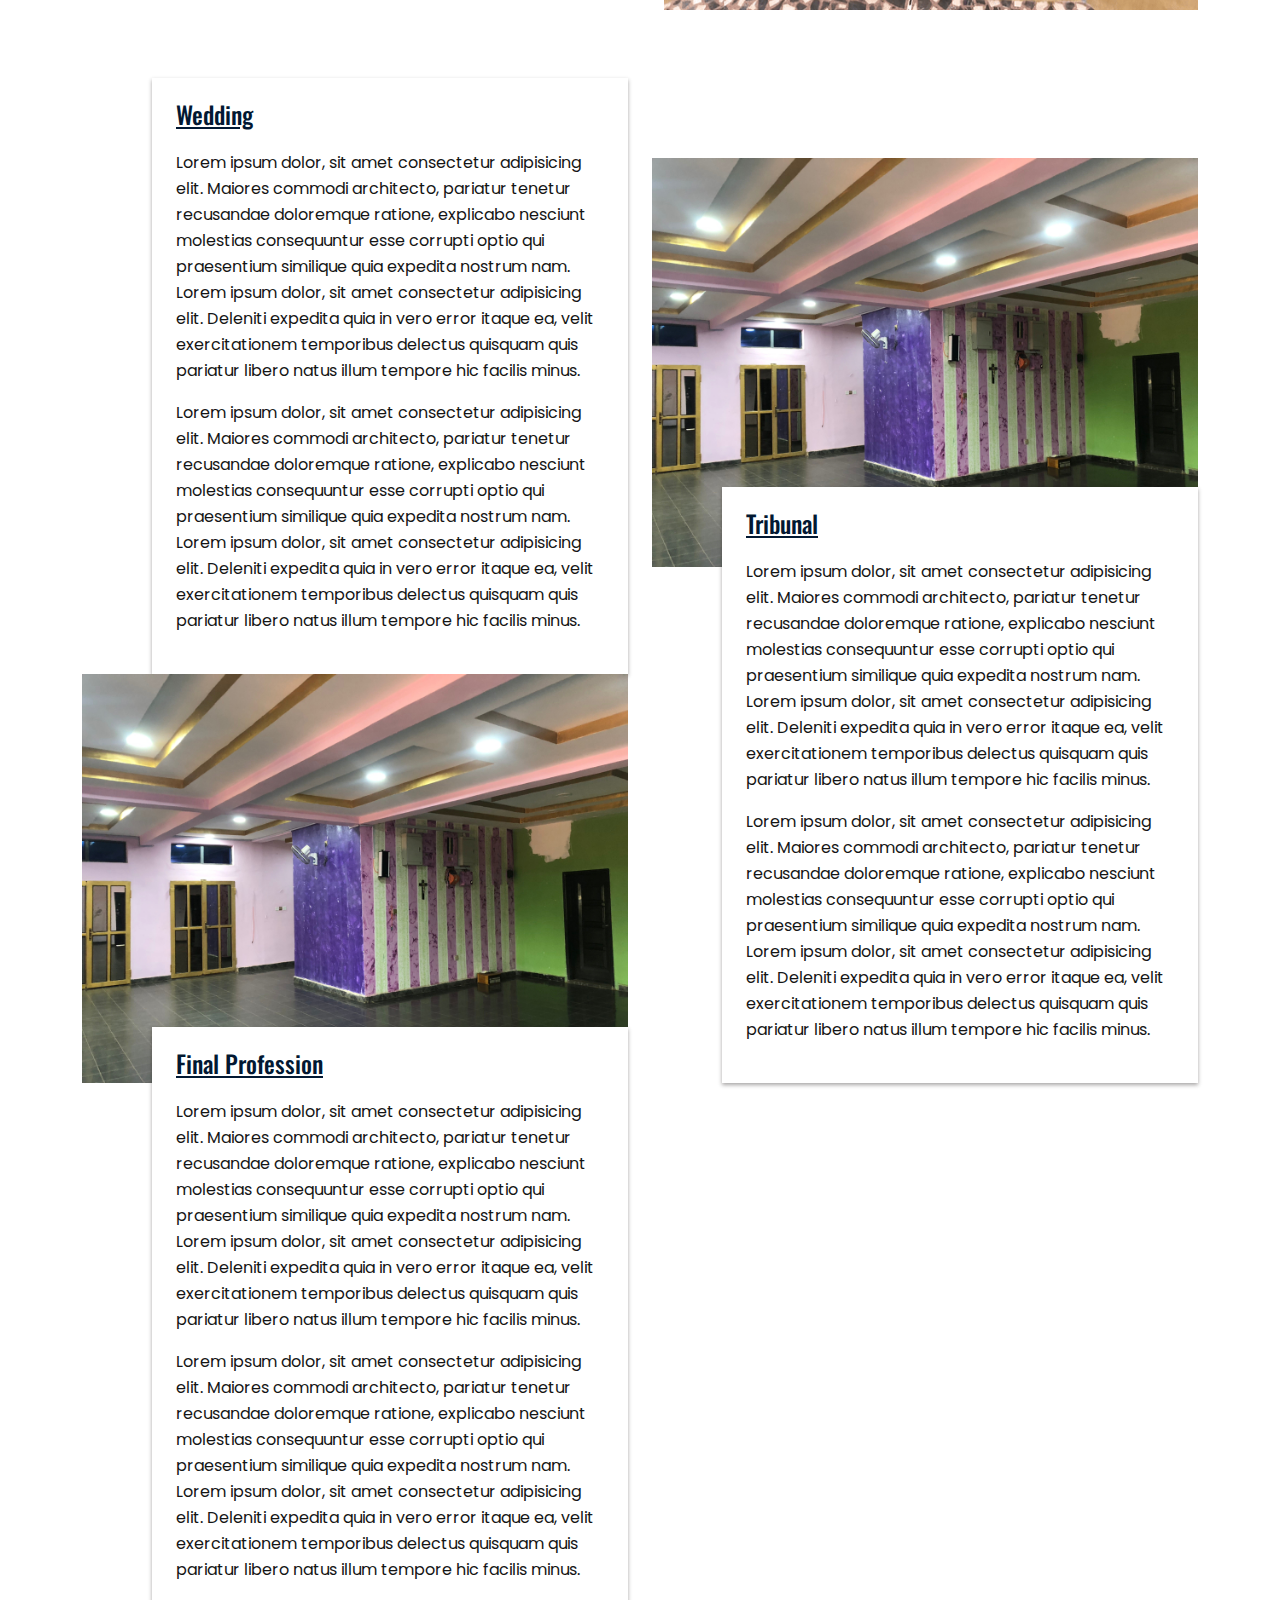
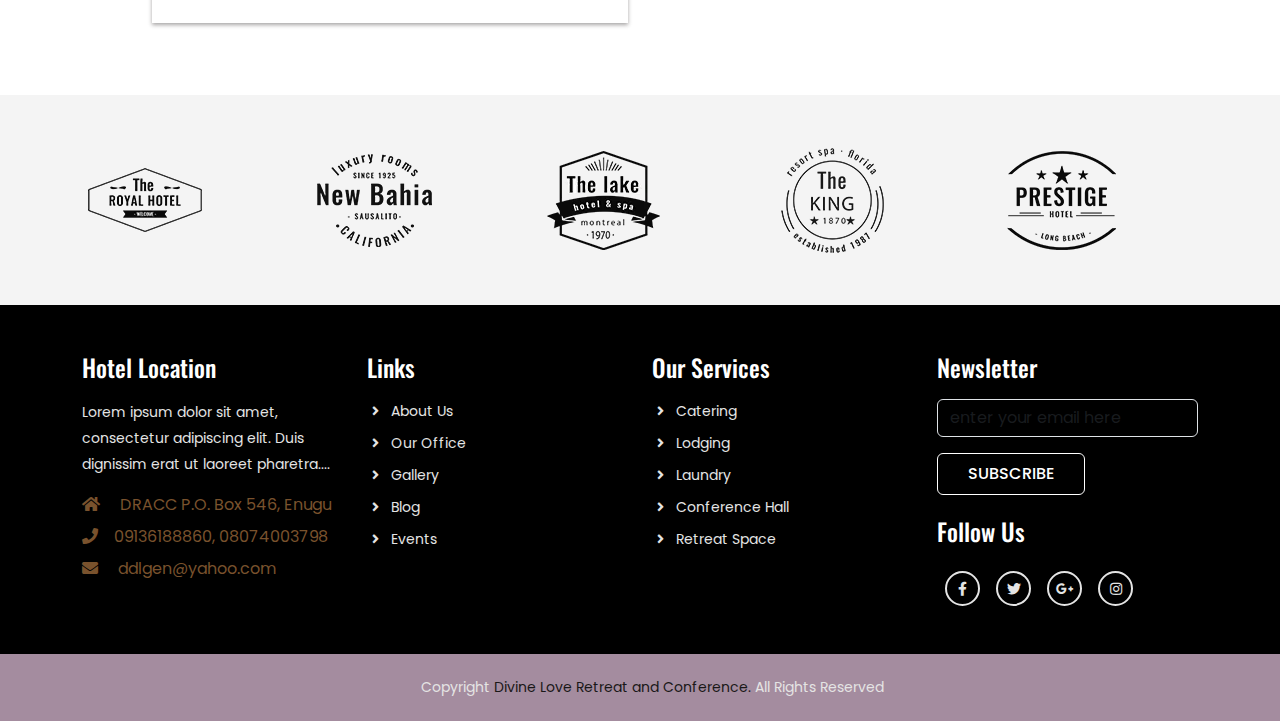
<file: pages/blog.html>
<!DOCTYPE html>
<html lang="en">

<head>
    <meta charset="UTF-8">
    <meta name="viewport" content="width=device-width, initial-scale=1.0">

    <title>Draac</title>


    <!-- Bootstrap 5 CDN Links -->
    <link rel="stylesheet" href="https://cdnjs.cloudflare.com/ajax/libs/twitter-bootstrap/5.1.0/css/bootstrap.min.css">
    <link rel="stylesheet" href="https://cdnjs.cloudflare.com/ajax/libs/font-awesome/5.15.4/css/all.min.css">
    <link rel="apple-touch-icon" sizes="180x180" href="/apple-touch-icon.png">
    <link rel="icon" type="image/png" sizes="32x32" href="/favicon-32x32.png">
    <link rel="icon" type="image/png" sizes="16x16" href="/favicon-16x16.png">
    <link rel="manifest" href="/site.webmanifest">

    <!-- Link Swiper's CSS -->
    <link rel="stylesheet" href="https://unpkg.com/swiper/swiper-bundle.min.css">

    <!-- Custom File's Link -->
    <link rel="stylesheet" href="../CSS/styles.css">
    <!-- <link rel="stylesheet" href="./CSS/media.css"> -->

</head>

<body>
    <div class="arrow-btn">
        <a href="#"><span class="fas fa-angle-up"></span></a>
        </div>
    <!-- Navbar section -->
    <header class="header_wrapper container-fluid">
        <nav class="navbar navbar-expand-lg">
            <div class="container">
                <a class="navbar-brand" href="#">
                    <img src="../images/logo (2).png" class="img-fluid" alt="logo">
                </a>
                <button class="navbar-toggler" type="button" data-bs-toggle="collapse" data-bs-target="#navbarNav"
                    aria-controls="navbarNav" aria-expanded="false" aria-label="Toggle navigation">
                    <i class="fas fa-stream navbar-toggler-icon"></i>
                </button>

                <div class="collapse navbar-collapse justify-content-end" id="navbarNav">
                    <ul class="navbar-nav menu-navbar-nav">
                        <li class="nav-item">
                            <a class="nav-link " aria-current="page" href="../index.html">Home</a>
                        </li>
                        <li class="nav-item">
                            <a class="nav-link" href="about.html">About</a>
                        </li>

                        <li class="nav-item">
                            <a class="nav-link" href="services.html">Services</a>

                        </li>

                        <li class="nav-item">
                            <a class="nav-link active" href="#">Blog</a>
                        </li>
                        <li class="nav-item">
                            <a class="nav-link" href="contact.html">Contact</a>
                        </li>

                        <li class="nav-item mt-3 mt-lg-0">
                            <a class="main-btn" href="#">Book Now</a>
                        </li>
                    </ul>
                </div>
            </div>
        </nav>
    </header>
    <!-- Navbar section exit -->

    <!-- Banner section -->
    <section id="home" class="banner_wrapper p-0  container-fluid">
        <div class="swiper mySwiper">
            <div class="swiper-wrapper">


                <div class="swiper-slide" style="background-image: url(../images/slider/slider1.webp);">
                    <div class="slide-caption text-center">
                        <div>
                            <h1 class="text-red-600">Welcome TO Dracc</h1>
                            <p>Get To Know More About Us</p>
                        </div>
                    </div>
                </div>
                <div class="swiper-slide" style="background-image: url(../imagecompressor/dracc12-min.jpg);">
                    <div class="slide-caption text-center">
                        <div>
                            <h1>Welcome TO Dracc</h1>
                            <p>Get To Know More About Us</p>
                        </div>
                    </div>
                </div>
                <div class="swiper-slide" style="background-image: url(../imagecompressor/dracc\ 24-min.jpg);">
                    <div class="slide-caption text-center">
                        <div>
                            <h1>Welcome TO Dracc</h1>
                            <p>Get To Know More About Us</p>
                        </div>
                    </div>
                </div>
            </div>
            <div class="swiper-pagination"></div>
        </div>
        <div class="container booking-area">
            <form class="row">
                <div class="col-lg mb-3 mb-lg-0">
                    <input type="date" class="form-control" placeholder="Date">
                </div>
                <div class="col-lg mb-3 mb-lg-0">
                    <input type="date" class="form-control" placeholder="Date">
                </div>
                <div class="col-lg mb-3 mb-lg-0">
                    <select class="form-select">
                        <option selected>Adults</option>
                        <option value="1">1</option>
                        <option value="2">2</option>
                        <option value="3">3</option>
                        <option value="4">4</option>
                        <option value="5">5</option>
                        <option value="6">6</option>
                    </select>
                </div>
                <div class="col-lg mb-3 mb-lg-0">
                    <select class="form-select">
                        <option selected>Children</option>
                        <option value="1">1</option>
                        <option value="2">2</option>
                        <option value="3">3</option>
                        <option value="4">4</option>
                        <option value="5">5</option>
                        <option value="6">6</option>
                    </select>
                </div>
                <div class="col-lg mb-3 mb-lg-0">
                    <button type="submit" class="main-btn rounded-2 px-lg-3">Check Availability</button>
                </div>
            </form>
        </div>
    </section>
    <!-- Banner section exit -->

    <!--About section -->
    <section id="about" class="about_wrapper">
        <div class="container">
            <div class="row">
                <div class="col-sm-12 section-title text-center mb-5">
                    <h3>All Bishops Conference</h3>
                </div>
            </div>
            <div class="row flex-lg-row flex-column-reverse ">
                <div class="col-lg-6 text-center text-lg-start">
                    <h3>Welcome to Dracc<br class="d-none d-lg-block">
                        A Home Away From Home</h3>
                    <p>lorum luptatem quia voluptas sit aspernatur aut odit aut fugit, sed quia consequuntur magni
                        dolores eos qui ratione voluptatem sequi nesciunt. Neque porro quisquam est, qui dolorem ipsum
                        quia dolor sit amet, consectetur, adipisci velit, sed quia non numquam eius</p>
                    <p>lorum luptatem quia voluptas sit aspernatur aut odit aut fugit, sed quia consequuntur magni
                        dolores eos qui ratione voluptatem</p>
                    <p class="mt-2">Lorem ipsum dolor, sit amet consectetur adipisicing elit. Maiores commodi
                        architecto, pariatur tenetur recusandae doloremque ratione, explicabo nesciunt molestias
                        consequuntur esse corrupti optio qui praesentium similique quia expedita nostrum nam. Lorem
                        ipsum dolor, sit amet consectetur adipisicing elit. Deleniti expedita quia in vero error itaque
                        ea, velit exercitationem temporibus delectus quisquam quis pariatur libero natus illum tempore
                        hic facilis minus.
                    </p>
                </div>
                <div class="col-lg-6 mb-4 mb-lg-0 ps-lg-4 text-center">
                    <img src="../images/services/dracc16 (2).png" class="img-fluid" alt="About Us">
                </div>

            </div>
        </div>
    </section>
    <!-- About section exit -->









    <!-- Pricing Section Exit  -->

    <!-- Pricing section -->
    <section id="blog" class="blog_wrapper pb-0">
        <div class="container">

            <div class="row mt-lg-5">
                <div class="col-md-6 mb-4">
                    <div class="card p-0 border-0 rounded-0">
                        <div class="blog-content bg-white p-4">
                            <h5 class="text-decoration-underline mb-4">Wedding</h5>
                            <p class="mt-2">Lorem ipsum dolor, sit amet consectetur adipisicing elit. Maiores commodi
                                architecto, pariatur tenetur recusandae doloremque ratione, explicabo nesciunt molestias
                                consequuntur esse corrupti optio qui praesentium similique quia expedita nostrum nam.
                                Lorem ipsum dolor, sit amet consectetur adipisicing elit. Deleniti expedita quia in vero
                                error itaque ea, velit exercitationem temporibus delectus quisquam quis pariatur libero
                                natus illum tempore hic facilis minus.
                            </p>
                            <p class="mt-2">Lorem ipsum dolor, sit amet consectetur adipisicing elit. Maiores commodi
                                architecto, pariatur tenetur recusandae doloremque ratione, explicabo nesciunt molestias
                                consequuntur esse corrupti optio qui praesentium similique quia expedita nostrum nam.
                                Lorem ipsum dolor, sit amet consectetur adipisicing elit. Deleniti expedita quia in vero
                                error itaque ea, velit exercitationem temporibus delectus quisquam quis pariatur libero
                                natus illum tempore hic facilis minus.
                            </p>


                        </div>
                        <img src="../images - Copy/dracc10.jpg" alt="">

                    </div>
                </div>
                <div class="col-md-6 mb-4">
                    <div class="card p-0 border-0 rounded-0">
                        <img src="../images - Copy/dracc10.jpg" alt="">
                        <div class="blog-content bg-white p-4">
                            <h5 class="text-decoration-underline mb-4">Tribunal</h5>
                            <p class="mt-2">Lorem ipsum dolor, sit amet consectetur adipisicing elit. Maiores commodi
                                architecto, pariatur tenetur recusandae doloremque ratione, explicabo nesciunt molestias
                                consequuntur esse corrupti optio qui praesentium similique quia expedita nostrum nam.
                                Lorem ipsum dolor, sit amet consectetur adipisicing elit. Deleniti expedita quia in vero
                                error itaque ea, velit exercitationem temporibus delectus quisquam quis pariatur libero
                                natus illum tempore hic facilis minus.
                            </p>
                            <p class="mt-2">Lorem ipsum dolor, sit amet consectetur adipisicing elit. Maiores commodi
                                architecto, pariatur tenetur recusandae doloremque ratione, explicabo nesciunt molestias
                                consequuntur esse corrupti optio qui praesentium similique quia expedita nostrum nam.
                                Lorem ipsum dolor, sit amet consectetur adipisicing elit. Deleniti expedita quia in vero
                                error itaque ea, velit exercitationem temporibus delectus quisquam quis pariatur libero
                                natus illum tempore hic facilis minus.
                            </p>


                        </div>
                    </div>
                </div>
                <div class="  col-md-6 mb-4">
                    <div class="card p-0 border-0 rounded-0">
                        <div class="blog-content bg-white p-4">
                            <h5 class="text-decoration-underline mb-4">Final Profession</h5>

                            <p class="mt-2">Lorem ipsum dolor, sit amet consectetur adipisicing elit. Maiores commodi
                                architecto, pariatur tenetur recusandae doloremque ratione, explicabo nesciunt molestias
                                consequuntur esse corrupti optio qui praesentium similique quia expedita nostrum nam.
                                Lorem ipsum dolor, sit amet consectetur adipisicing elit. Deleniti expedita quia in vero
                                error itaque ea, velit exercitationem temporibus delectus quisquam quis pariatur libero
                                natus illum tempore hic facilis minus.
                            </p>
                            <p class="mt-2">Lorem ipsum dolor, sit amet consectetur adipisicing elit. Maiores commodi
                                architecto, pariatur tenetur recusandae doloremque ratione, explicabo nesciunt molestias
                                consequuntur esse corrupti optio qui praesentium similique quia expedita nostrum nam.
                                Lorem ipsum dolor, sit amet consectetur adipisicing elit. Deleniti expedita quia in vero
                                error itaque ea, velit exercitationem temporibus delectus quisquam quis pariatur libero
                                natus illum tempore hic facilis minus.
                            </p>


                        </div>

                    </div>

                </div>
            </div>
        </div>
        <div class="our-partner-slider mt-5">
            <div class="container swiper our-partner">
                <div class=" swiper-wrapper">
                    <div class="swiper-slide"><img src="../images/partners/brand1.webp" alt="#"></div>
                    <div class="swiper-slide"><img src="../images/partners/brand2.webp" alt="#"></div>
                    <div class="swiper-slide"><img src="../images/partners/brand3.webp" alt="#"></div>
                    <div class="swiper-slide"><img src="../images/partners/brand4.webp" alt="#"></div>
                    <div class="swiper-slide"><img src="../images/partners/brand5.webp" alt="#"></div>
                    <div class="swiper-slide"><img src="../images/partners/brand6.webp" alt="#"></div>
                </div>
            </div>
        </div>
    </section>
    <!-- Pricing Section Exit  -->
    <!-- Footer section -->
    <section id="contact" class="footer_wrapper mt-3 mt-md-0 pb-0">
        <div class="container pb-3">
            <div class="row">
                <div class="col-lg-3 col-md-6 col-sm-12">
                    <h5>Hotel Location</h5>
                    <p class="ps-0">Lorem ipsum dolor sit amet, consectetur adipiscing elit. Duis dignissim erat ut
                        laoreet
                        pharetra....</p>
                    <div class="contact-info">
                        <ul class="list-unstyled">
                            <li><a href="#"><i class="fa fa-home me-3"></i> DRACC P.O. Box 546, Enugu</a></li>
                            <li><a href="#"><i class="fa fa-phone me-3"></i>09136188860, 08074003798</a></li>
                            <li><a href="#"><i class="fa fa-envelope me-3"></i> ddlgen@yahoo.com</a></li>
                        </ul>
                    </div>
                </div>
                <div class="col-lg-3 col-md-6 col-sm-12">
                    <h5>Links</h5>
                    <ul class="link-widget p-0">
                        <li><a href="#">About Us</a></li>
                        <li><a href="#">Our Office</a></li>
                        <li><a href="#">Gallery</a></li>
                        <li><a href="#">Blog</a></li>
                        <li><a href="#">Events</a></li>

                    </ul>
                </div>
                <div class="col-lg-3 col-md-6 col-sm-12">
                    <h5>Our Services</h5>
                    <ul class="link-widget p-0">
                        <li><a href="#">Catering</a></li>
                        <li><a href="#">Lodging</a></li>
                        <li><a href="#">Laundry</a></li>
                        <li><a href="#">Conference Hall</a></li>
                        <li><a href="#">Retreat Space</a></li>

                    </ul>
                </div>
                <div class="col-lg-3 col-md-6">
                    <h5>Newsletter</h5>
                    <div class="form-group mb-4">
                        <input type="email" class="form-control bg-transparent" placeholder="enter your email here">
                        <button type="submit" class="main-btn rounded-2 mt-3 border-white text-white">Subscribe</button>
                    </div>
                    <h5>Follow Us</h5>
                    <ul class="social-network d-flex align-items-center p-0">
                        <li><a href="#"><i class="fab fa-facebook-f"></i></a></li>
                        <li><a href="#"><i class="fab fa-twitter"></i></a></li>
                        <li><a href="#"><i class="fab fa-google-plus-g"></i></a></li>
                        <li><a href="#"><i class="fab fa-instagram"></i></a></li>
                    </ul>
                </div>
            </div>
        </div>
        <div class="container-fluid copyright-section">
            <p>Copyright <a href="#">Divine Love Retreat and Conference.</a> All Rights Reserved</p>
        </div>
    </section>
    <!--Footer section exit-->

    <!-- Bootstrap 5 JS CDN Links -->
    <script src="https://cdnjs.cloudflare.com/ajax/libs/popper.js/2.9.2/umd/popper.min.js"></script>
    <script src="https://cdnjs.cloudflare.com/ajax/libs/twitter-bootstrap/5.1.0/js/bootstrap.min.js"></script>

    <!-- Swiper JS -->
    <script src="https://unpkg.com/swiper/swiper-bundle.min.js"></script>

    <!-- Custom Js Link -->
    <script src="../js/scripts.js"></script>
</body>

</html>
</file>
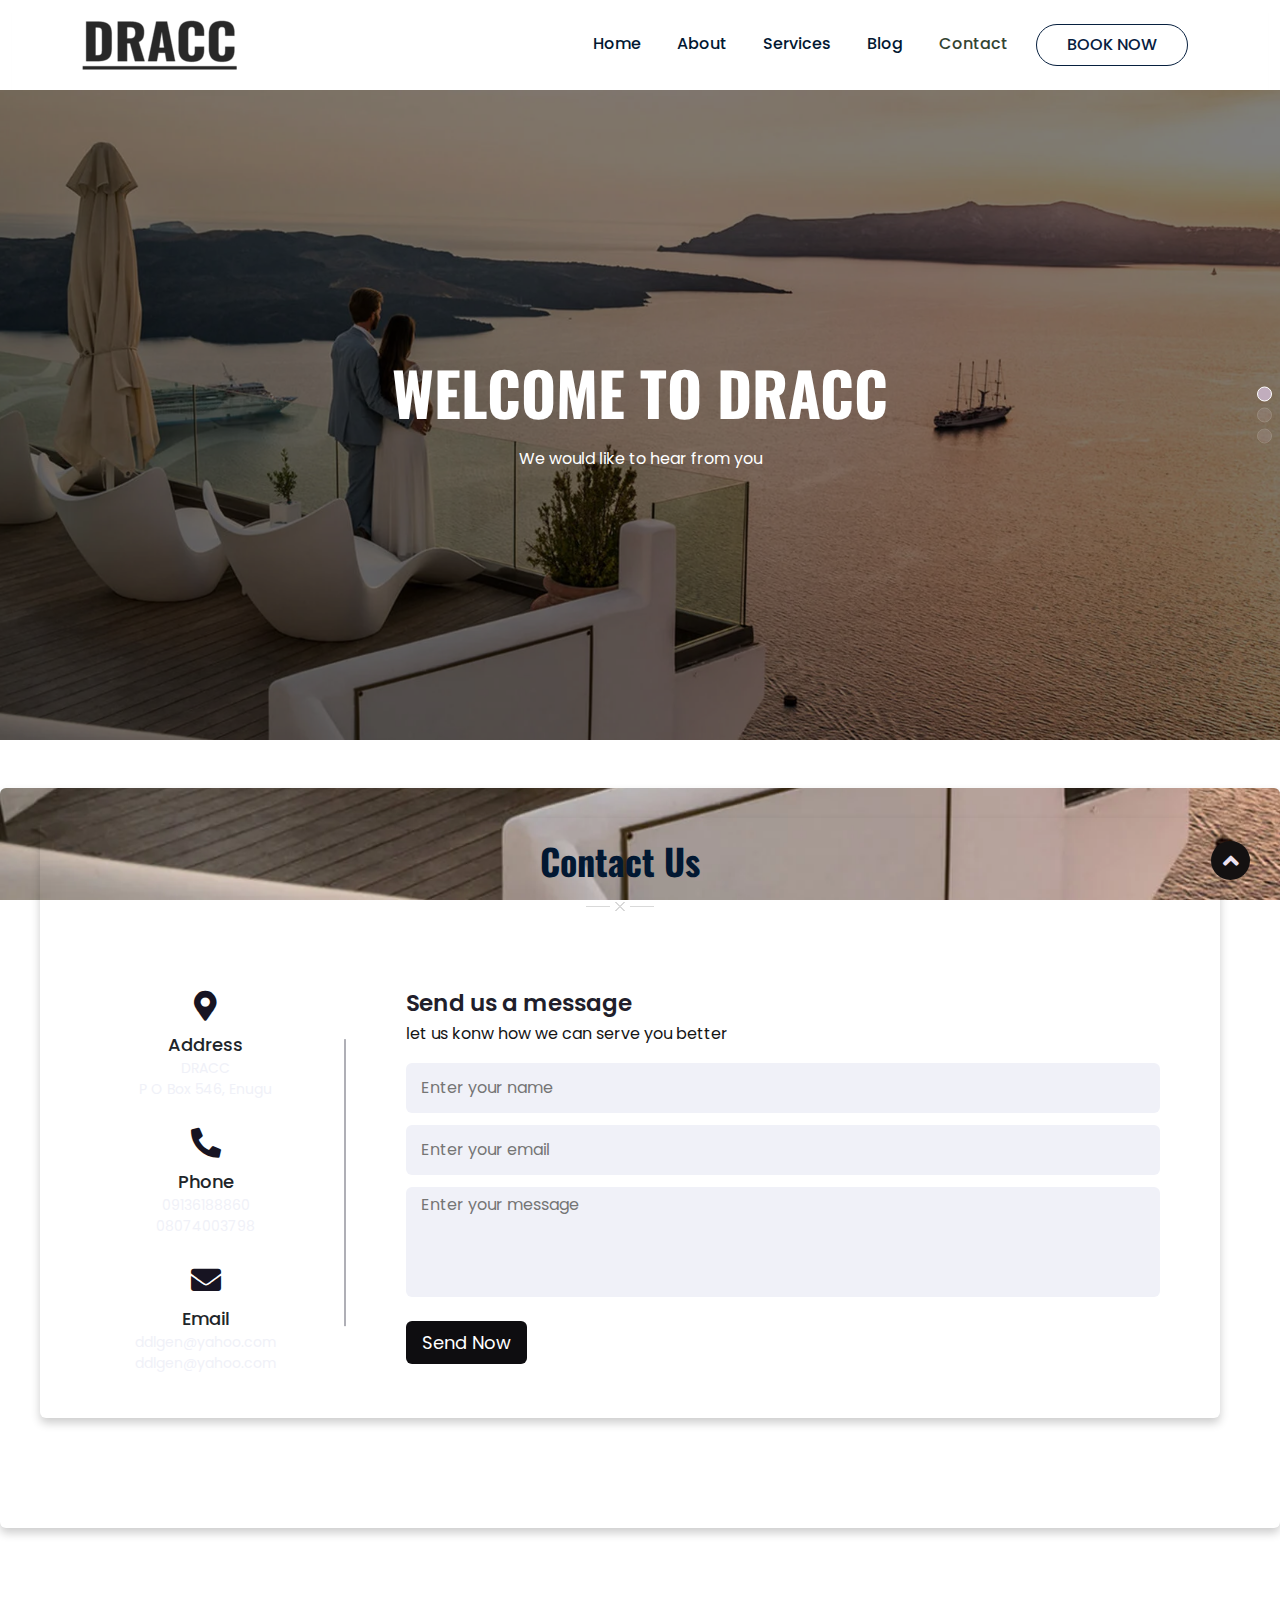
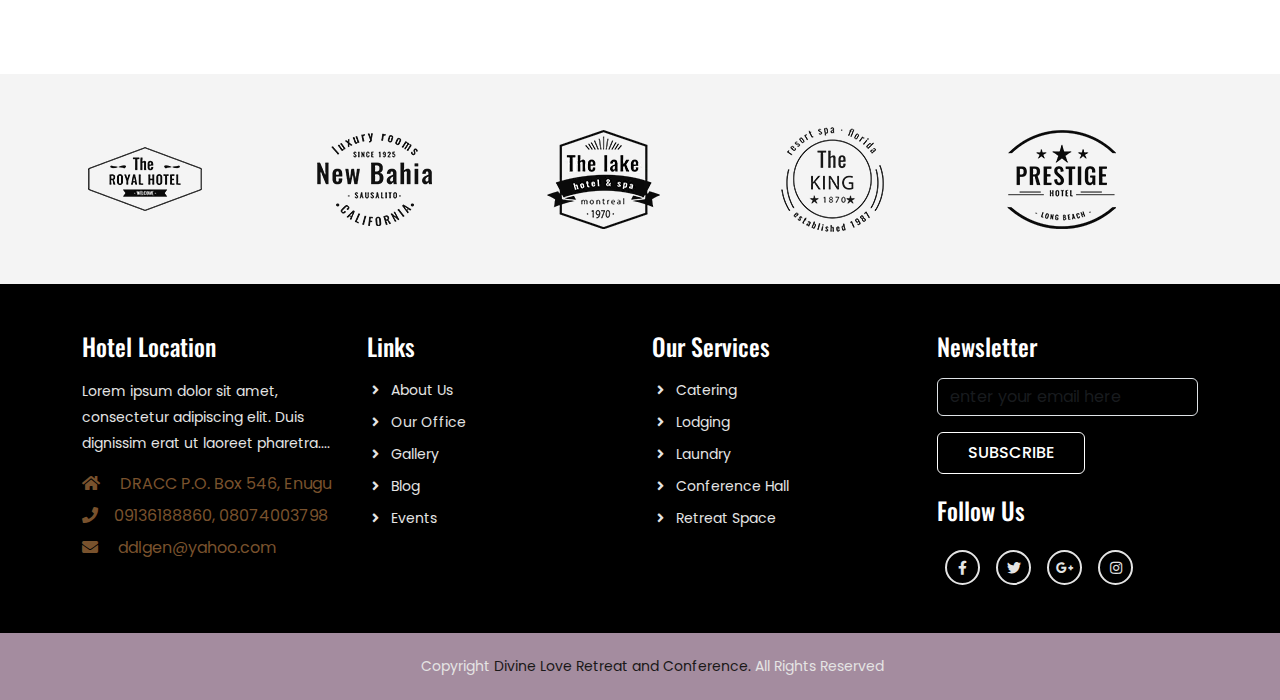
<file: pages/contact.html>
<!DOCTYPE html>
<html lang="en">

<head>
    <meta charset="UTF-8">
    <meta name="viewport" content="width=device-width, initial-scale=1.0">

    <title>Draac</title>


    <!-- Bootstrap 5 CDN Links -->
    <link rel="stylesheet" href="https://cdnjs.cloudflare.com/ajax/libs/twitter-bootstrap/5.1.0/css/bootstrap.min.css">
    <link rel="stylesheet" href="https://cdnjs.cloudflare.com/ajax/libs/font-awesome/5.15.4/css/all.min.css">
    <link rel="apple-touch-icon" sizes="180x180" href="/apple-touch-icon.png">
    <link rel="icon" type="image/png" sizes="32x32" href="/favicon-32x32.png">
    <link rel="icon" type="image/png" sizes="16x16" href="/favicon-16x16.png">
    <link rel="manifest" href="/site.webmanifest">

    <!-- Link Swiper's CSS -->
    <link rel="stylesheet" href="https://unpkg.com/swiper/swiper-bundle.min.css">

    <!-- Custom File's Link -->
    <link rel="stylesheet" href="../CSS/styles.css">
    <link rel="stylesheet" href="../CSS/media.css">

</head>

<body>
    <div class="arrow-btn">
        <a href="#"><span class="fas fa-angle-up"></span></a>
        </div>
    <!-- Navbar section -->
    <header class="header_wrapper container-fluid">
        <nav class="navbar navbar-expand-lg">
            <div class="container">
                <a class="navbar-brand" href="#">
                    <img src="../images/logo (2).png" class="img-fluid" alt="logo">
                </a>
                <button class="navbar-toggler" type="button" data-bs-toggle="collapse" data-bs-target="#navbarNav"
                    aria-controls="navbarNav" aria-expanded="false" aria-label="Toggle navigation">
                    <i class="fas fa-stream navbar-toggler-icon"></i>
                </button>

                <div class="collapse navbar-collapse justify-content-end" id="navbarNav">
                    <ul class="navbar-nav menu-navbar-nav">
                        <li class="nav-item">
                            <a class="nav-link " aria-current="page" href="../index.html">Home</a>
                        </li>
                        <li class="nav-item">
                            <a class="nav-link" href="about.html">About</a>
                        </li>

                        <li class="nav-item">
                            <a class="nav-link" href="services.html" role="button">Services</a>

                        </li>

                        <li class="nav-item">
                            <a class="nav-link" href="blog.html">Blog</a>
                        </li>
                        <li class="nav-item">
                            <a class="nav-link active" href="#">Contact</a>
                        </li>

                        <li class="nav-item mt-3 mt-lg-0">
                            <a class="main-btn" href="#">Book Now</a>
                        </li>
                    </ul>
                </div>
            </div>
        </nav>
    </header>
    <!-- Navbar section exit -->
    <!-- Banner section -->
    <section id="home" class="banner_wrapper p-0  container-fluid">
        <div class="swiper mySwiper">
            <div class="swiper-wrapper">


                <div class="swiper-slide" style="background-image: url(../images/slider/slider1.webp);">
                    <div class="slide-caption text-center">
                        <div>
                            <h1 class="text-red-600">Welcome TO Dracc</h1>
                            <p>We would like to hear from you</p>
                        </div>
                    </div>
                </div>
                <div class="swiper-slide" style="background-image: url(../imagecompressor/dracc12-min.jpg);">
                    <div class="slide-caption text-center">
                        <div>
                            <h1>Welcome TO Dracc</h1>
                            <p>We would like to hear from you</p>
                        </div>
                    </div>
                </div>
                <div class="swiper-slide" style="background-image: url(../imagecompressor/dracc\ 24-min.jpg);">
                    <div class="slide-caption text-center">
                        <div>
                            <h1>Welcome TO Dracc</h1>
                            <p>We would like to hear from you</p>
                        </div>
                    </div>
                </div>
            </div>
            <div class="swiper-pagination"></div>
        </div>
    </section>



    <!-- Banner section exit -->
    <div class="containers mt-lg-5 mt-md-5 ">
        <div class="containers">
            <div class="row">
                <div class="col-sm-12 section-title text-center mb-5">
                    <h3>Contact Us</h3>
                </div>
            </div>
            <div class="contents">
                <div class="left-side">
                    <div class="address details">
                        <i class="fas fa-map-marker-alt"></i>
                        <div class="topic">Address</div>
                        <div class="text-one">DRACC</div>
                        <div class="text-two">P O Box 546, Enugu</div>
                    </div>
                    <div class="phone details">
                        <i class="fas fa-phone-alt"></i>
                        <div class="topic">Phone</div>
                        <div class="text-one">09136188860</div>
                        <div class="text-two">08074003798</div>
                    </div>
                    <div class="email details">
                        <i class="fas fa-envelope"></i>
                        <div class="topic">Email</div>
                        <div class="text-one">ddlgen@yahoo.com</div>
                        <div class="text-two">ddlgen@yahoo.com</div>
                    </div>
                </div>
                <div class="right-side">
                    <div class="topic-text">Send us a message</div>
                    <p>let us konw how we can serve you better</p>
                    <form action="#">
                        <div class="input-box">
                            <input type="text" placeholder="Enter your name">
                        </div>
                        <div class="input-box">
                            <input type="text" placeholder="Enter your email">
                        </div>
                        <div class="input-box message-box">
                            <textarea placeholder="Enter your message"></textarea>
                        </div>
                        <div class="button">
                            <input type="button" value="Send Now">
                        </div>
                    </form>
                </div>
            </div>
        </div>

    </div>

    <section id="blog" class="blog_wrapper pb-0 mt-0">

        <div class="our-partner-slider mt-3">
            <div class="container swiper our-partner">
                <div class=" swiper-wrapper">
                    <div class="swiper-slide"><img src="../images/partners/brand1.webp" alt="#"></div>
                    <div class="swiper-slide"><img src="../images/partners/brand2.webp" alt="#"></div>
                    <div class="swiper-slide"><img src="../images/partners/brand3.webp" alt="#"></div>
                    <div class="swiper-slide"><img src="../images/partners/brand4.webp" alt="#"></div>
                    <div class="swiper-slide"><img src="../images/partners/brand5.webp" alt="#"></div>
                    <div class="swiper-slide"><img src="../images/partners/brand6.webp" alt="#"></div>
                </div>
            </div>
        </div>
    </section>
    <section id="contact" class="footer_wrapper mt-3 mt-md-0 pb-0">
        <div class="container pb-3">
            <div class="row">
                <div class="col-lg-3 col-md-6 col-sm-12">
                    <h5>Hotel Location</h5>
                    <p class="ps-0">Lorem ipsum dolor sit amet, consectetur adipiscing elit. Duis dignissim erat ut
                        laoreet
                        pharetra....</p>
                    <div class="contact-info">
                        <ul class="list-unstyled">
                            <li><a href="#"><i class="fa fa-home me-3"></i> DRACC P.O. Box 546, Enugu</a></li>
                            <li><a href="#"><i class="fa fa-phone me-3"></i>09136188860, 08074003798</a></li>
                            <li><a href="#"><i class="fa fa-envelope me-3"></i> ddlgen@yahoo.com</a></li>
                        </ul>
                    </div>
                </div>
                <div class="col-lg-3 col-md-6 col-sm-12">
                    <h5>Links</h5>
                    <ul class="link-widget p-0">
                        <li><a href="#">About Us</a></li>
                        <li><a href="#">Our Office</a></li>
                        <li><a href="#">Gallery</a></li>
                        <li><a href="#">Blog</a></li>
                        <li><a href="#">Events</a></li>

                    </ul>
                </div>
                <div class="col-lg-3 col-md-6 col-sm-12">
                    <h5>Our Services</h5>
                    <ul class="link-widget p-0">
                        <li><a href="#">Catering</a></li>
                        <li><a href="#">Lodging</a></li>
                        <li><a href="#">Laundry</a></li>
                        <li><a href="#">Conference Hall</a></li>
                        <li><a href="#">Retreat Space</a></li>

                    </ul>
                </div>
                <div class="col-lg-3 col-md-6">
                    <h5>Newsletter</h5>
                    <div class="form-group mb-4">
                        <input type="email" class="form-control bg-transparent" placeholder="enter your email here">
                        <button type="submit" class="main-btn rounded-2 mt-3 border-white text-white">Subscribe</button>
                    </div>
                    <h5>Follow Us</h5>
                    <ul class="social-network d-flex align-items-center p-0">
                        <li><a href="#"><i class="fab fa-facebook-f"></i></a></li>
                        <li><a href="#"><i class="fab fa-twitter"></i></a></li>
                        <li><a href="#"><i class="fab fa-google-plus-g"></i></a></li>
                        <li><a href="#"><i class="fab fa-instagram"></i></a></li>
                    </ul>
                </div>
            </div>
        </div>
        <div class="container-fluid copyright-section">
            <p>Copyright <a href="#">Divine Love Retreat and Conference.</a> All Rights Reserved</p>
        </div>
    </section>
    <!--Footer section exit-->

    <!-- Bootstrap 5 JS CDN Links -->
    <script src="https://cdnjs.cloudflare.com/ajax/libs/popper.js/2.9.2/umd/popper.min.js"></script>
    <script src="https://cdnjs.cloudflare.com/ajax/libs/twitter-bootstrap/5.1.0/js/bootstrap.min.js"></script>

    <!-- Swiper JS -->
    <script src="https://unpkg.com/swiper/swiper-bundle.min.js"></script>

    <!-- Custom Js Link -->
    <script src="../js/scripts.js"></script>

</body>

</html>
</file>
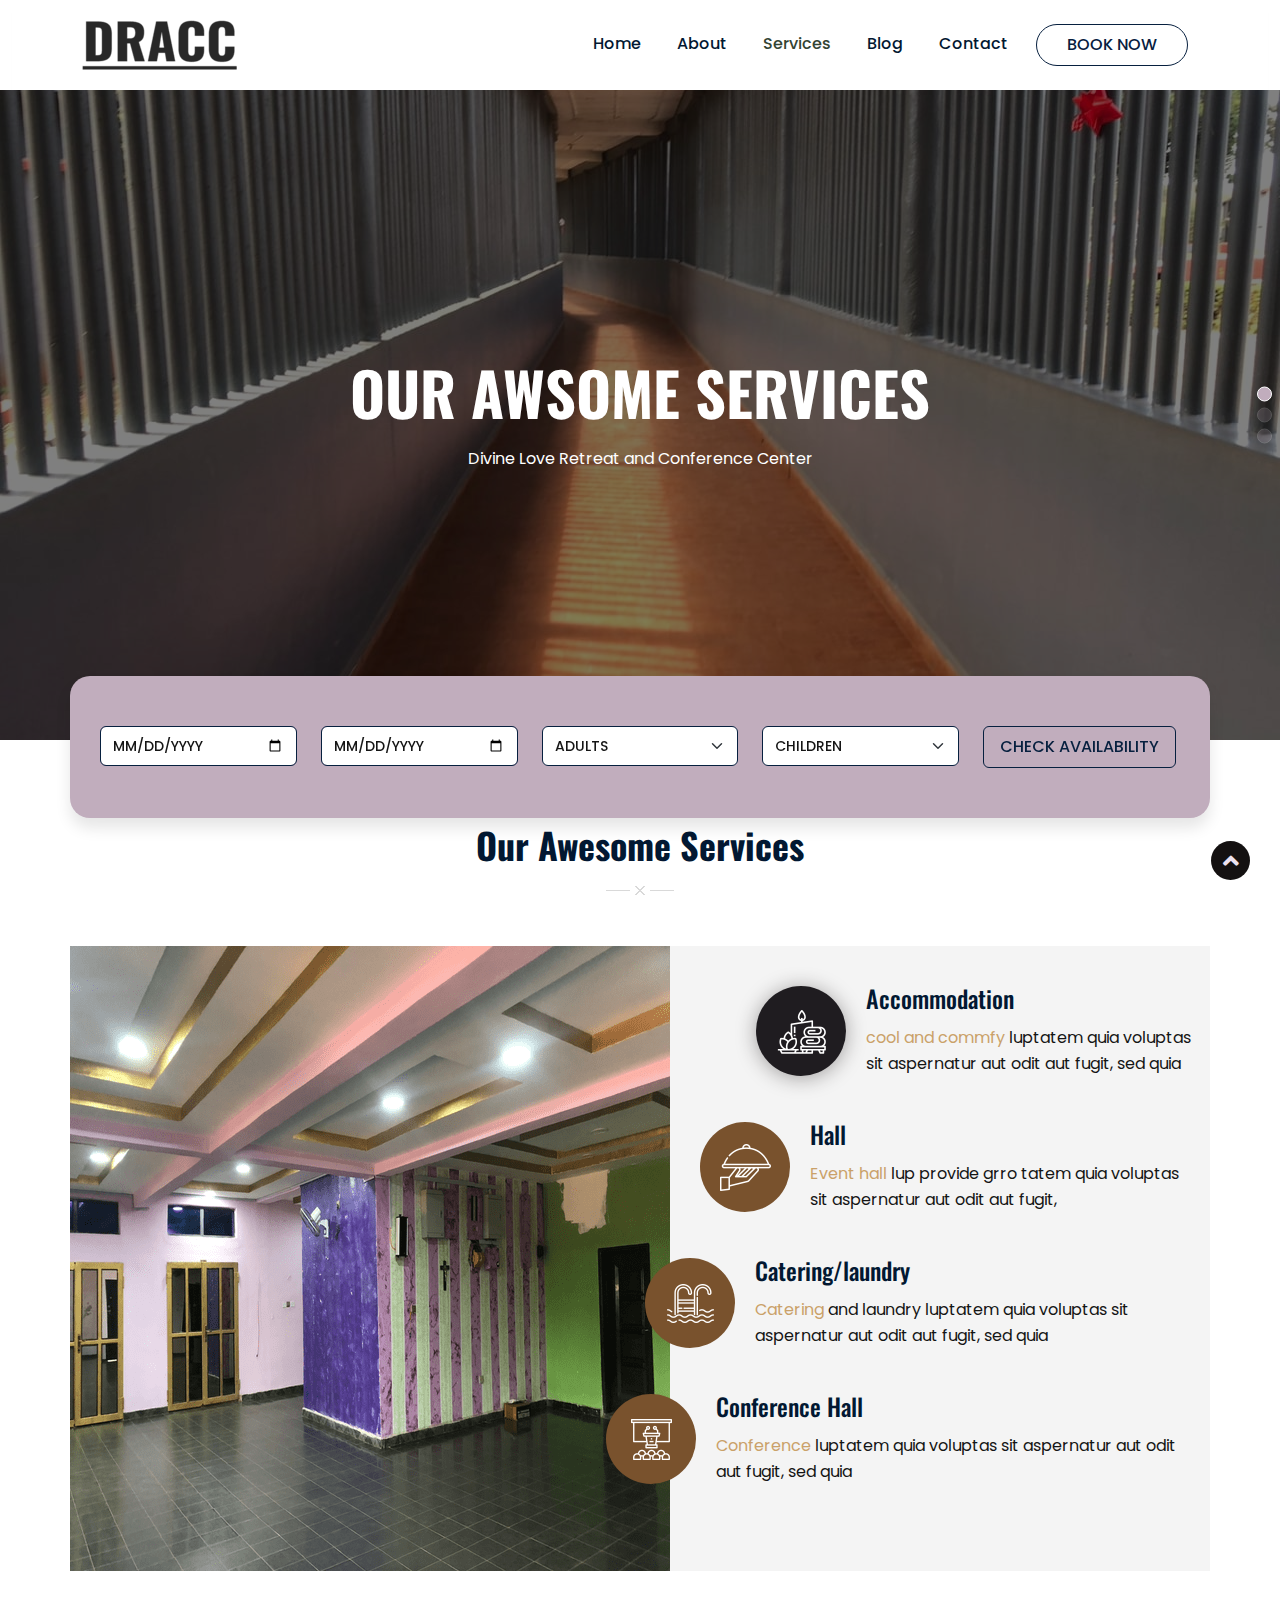
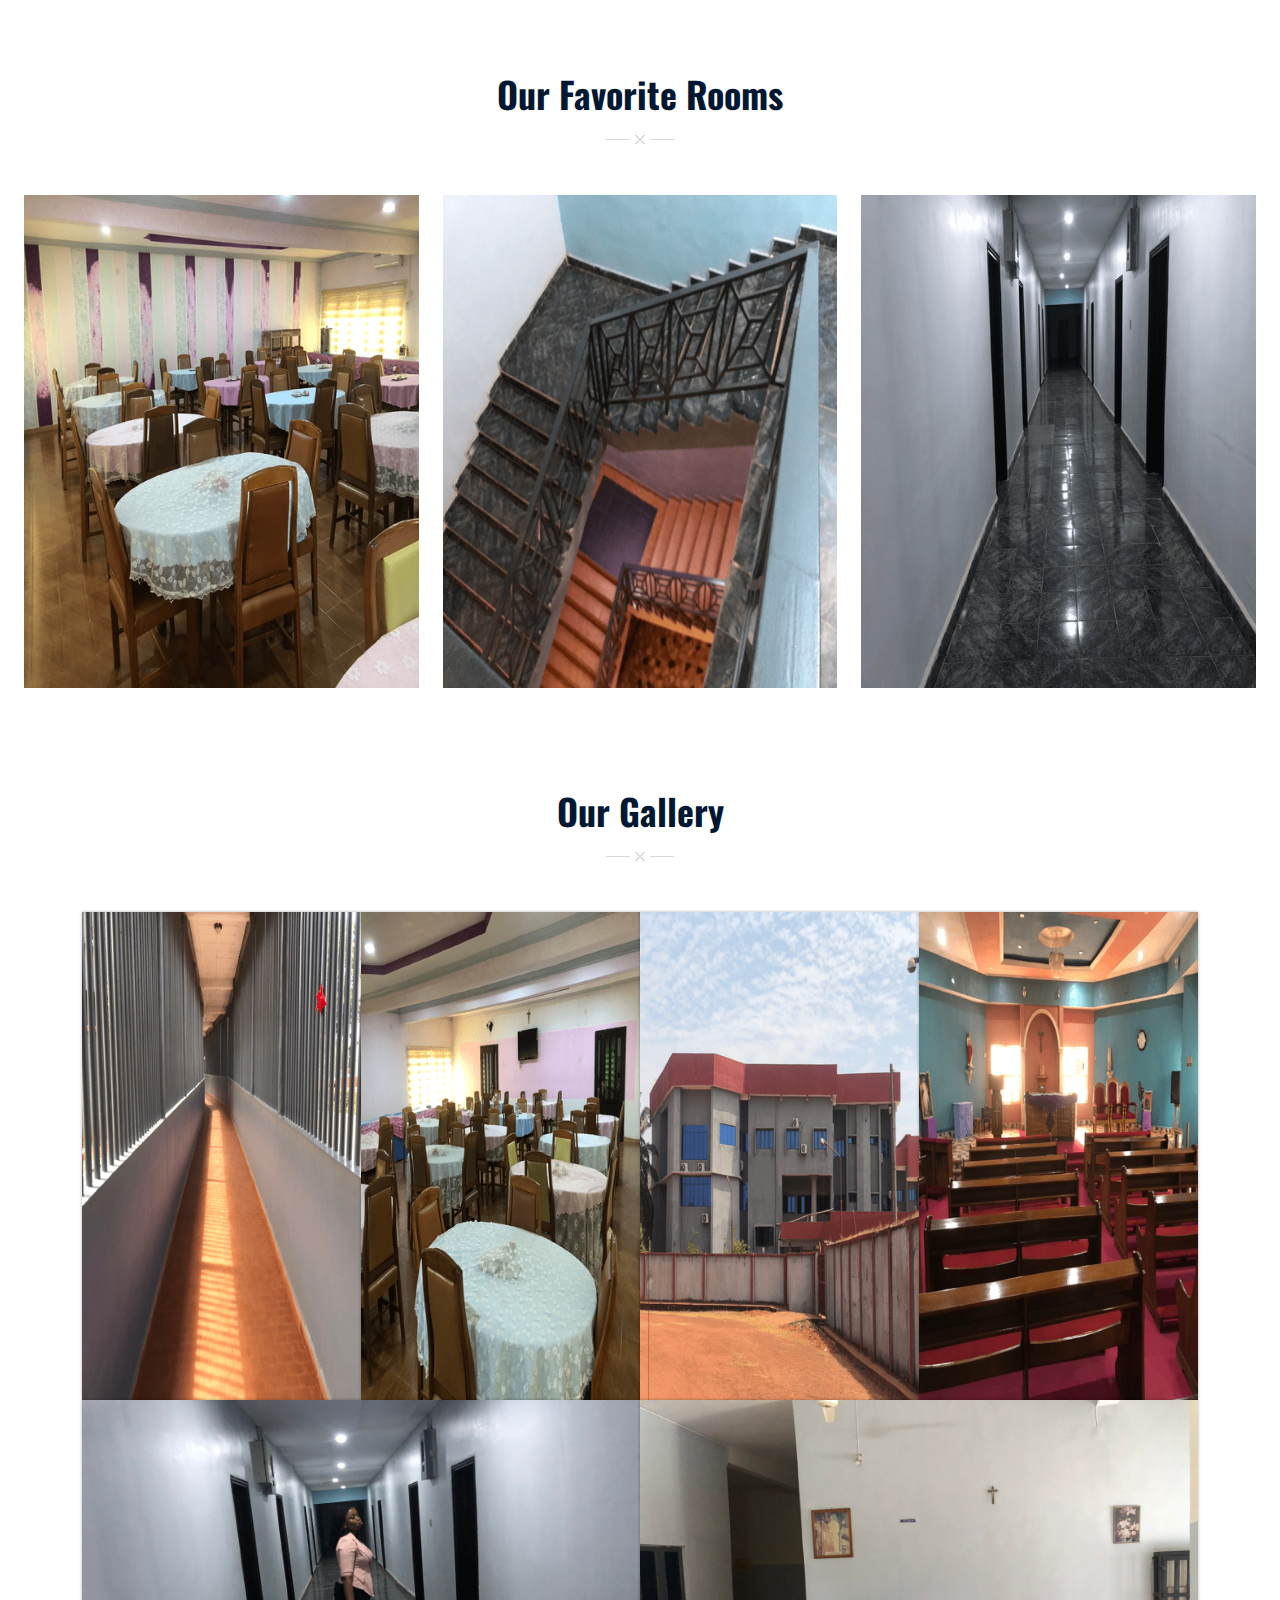
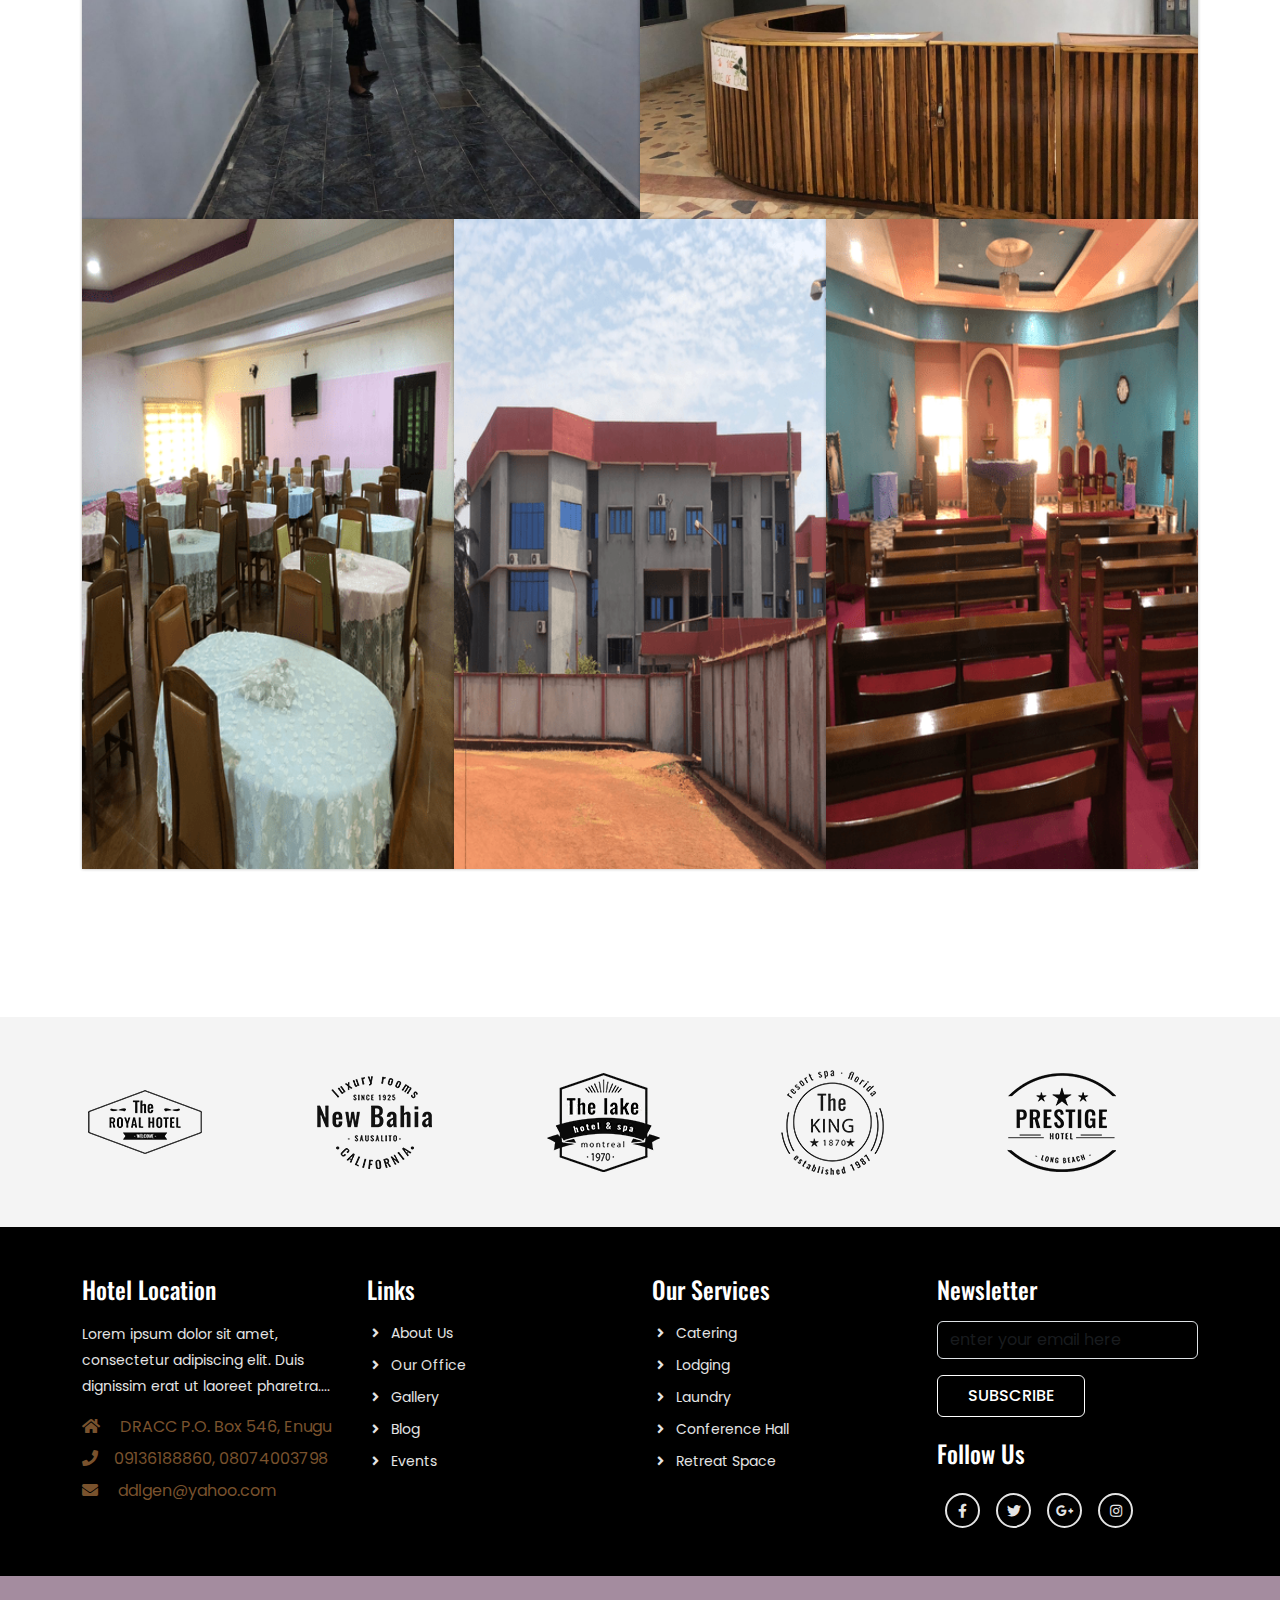
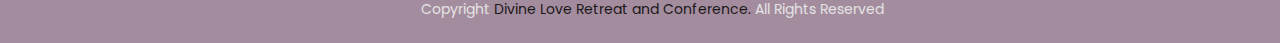
<file: pages/services.html>
<!DOCTYPE html>
<html lang="en">

<head>
    <meta charset="UTF-8">
    <meta name="viewport" content="width=device-width, initial-scale=1.0">

    <title>Draac</title>


    <!-- Bootstrap 5 CDN Links -->
    <link rel="stylesheet" href="https://cdnjs.cloudflare.com/ajax/libs/twitter-bootstrap/5.1.0/css/bootstrap.min.css">
    <link rel="stylesheet" href="https://cdnjs.cloudflare.com/ajax/libs/font-awesome/5.15.4/css/all.min.css">
    <link rel="apple-touch-icon" sizes="180x180" href="/apple-touch-icon.png">
    <link rel="icon" type="image/png" sizes="32x32" href="/favicon-32x32.png">
    <link rel="icon" type="image/png" sizes="16x16" href="/favicon-16x16.png">
    <link rel="manifest" href="/site.webmanifest">

    <!-- Link Swiper's CSS -->
    <link rel="stylesheet" href="https://unpkg.com/swiper/swiper-bundle.min.css">

    <!-- Custom File's Link -->
    <link rel="stylesheet" href="../CSS/styles.css">
    <!-- <link rel="stylesheet" href="./CSS/media.css"> -->

</head>

<body>
    <div class="arrow-btn">
        <a href="#"><span class="fas fa-angle-up"></span></a>
        </div>
    <!-- Navbar section -->
    <header class="header_wrapper container-fluid">
        <nav class="navbar navbar-expand-lg">
            <div class="container">
                <a class="navbar-brand" href="#">
                    <img src="../images/logo (2).png" class="img-fluid" alt="logo">
                </a>
                <button class="navbar-toggler" type="button" data-bs-toggle="collapse" data-bs-target="#navbarNav"
                    aria-controls="navbarNav" aria-expanded="false" aria-label="Toggle navigation">
                    <i class="fas fa-stream navbar-toggler-icon"></i>
                </button>

                <div class="collapse navbar-collapse justify-content-end" id="navbarNav">
                    <ul class="navbar-nav menu-navbar-nav">
                        <li class="nav-item">
                            <a class="nav-link " aria-current="page" href="../index.html">Home</a>
                        </li>
                        <li class="nav-item">
                            <a class="nav-link" href="about.html">About</a>
                        </li>

                        <li class="nav-item">
                            <a class="nav-link active" href="#" role="button">Services</a>

                        </li>

                        <li class="nav-item">
                            <a class="nav-link" href="blog.html">Blog</a>
                        </li>
                        <li class="nav-item">
                            <a class="nav-link" href="contact.html">Contact</a>
                        </li>

                        <li class="nav-item mt-3 mt-lg-0">
                            <a class="main-btn" href="#">Book Now</a>
                        </li>
                    </ul>
                </div>
            </div>
        </nav>
    </header>
    <!-- Navbar section exit -->

    <!-- Banner section -->
    <section id="home" class="banner_wrapper p-0  container-fluid">
        <div class="swiper mySwiper">
            <div class="swiper-wrapper">
                <div class="swiper-slide" style="background-image: url(../imagecompressor/dracc15-min.jpg);">

                    <div class="slide-caption text-center">
                        <div>
                            <h1>Our Awsome Services</h1>
                            <p>Divine Love Retreat and Conference Center</p>
                        </div>
                    </div>
                </div>
                <div class="swiper-slide" style="background-image: url(../imagecompressor/dracc10-min.jpg);">
                    <div class="slide-caption text-center">
                        <div>
                            <h1>Our Awsome Services</h1>
                            <p>Divine Love Retreat and Conference Center</p>
                        </div>
                    </div>
                </div>
                <div class="swiper-slide" style="background-image: url(../images/slider/slider2.webp);">
                    <div class="slide-caption text-center">
                        <div>
                            <h1>Our Awsome Services</h1>
                            <p>Divine Love Retreat and Conference Center</p>
                        </div>
                    </div>
                </div>

            </div>
            <div class="swiper-pagination"></div>
        </div>
        <div class="container booking-area">
            <form class="row">
                <div class="col-lg mb-3 mb-lg-0">
                    <input type="date" class="form-control" placeholder="Date">
                </div>
                <div class="col-lg mb-3 mb-lg-0">
                    <input type="date" class="form-control" placeholder="Date">
                </div>
                <div class="col-lg mb-3 mb-lg-0">
                    <select class="form-select">
                        <option selected>Adults</option>
                        <option value="1">1</option>
                        <option value="2">2</option>
                        <option value="3">3</option>
                        <option value="4">4</option>
                        <option value="5">5</option>
                        <option value="6">6</option>
                    </select>
                </div>
                <div class="col-lg mb-3 mb-lg-0">
                    <select class="form-select">
                        <option selected>Children</option>
                        <option value="1">1</option>
                        <option value="2">2</option>
                        <option value="3">3</option>
                        <option value="4">4</option>
                        <option value="5">5</option>
                        <option value="6">6</option>
                    </select>
                </div>
                <div class="col-lg mb-3 mb-lg-0">
                    <button type="submit" class="main-btn rounded-2 px-lg-3">Check Availability</button>
                </div>
            </form>
        </div>
    </section>
    <!-- Banner section exit -->




    <!-- Services section -->
    <section id="services" class="services_wrapper">
        <div class="container">
            <div class="row">
                <div class="col-sm-12 section-title text-center mb-5">
                    <h6>We Are Here For You</h6>
                    <h3>Our Awesome Services</h3>
                </div>
            </div>
            <div class="row align-items-center service-item-wrap">
                <div class="col-lg-7 p-lg-0">
                    <!--Service Area Start-->
                    <div class="tab-content" id="myTabContent">
                        <div class="tab-pane fade active show" id="spa" role="tabpanel">
                            <img src="../images/services/dracc10.png" alt="">
                        </div>
                        <div class="tab-pane fade" id="restaurent" role="tabpanel">
                            <img src="../images/services/dracc2 (1).png" alt="">
                        </div>
                        <div class="tab-pane fade" id="swimming" role="tabpanel">
                            <img src="../images/services/dracc16 (2).png" alt="">
                        </div>
                        <div class="tab-pane fade" id="conference" role="tabpanel">
                            <img src="../images/services/dracc16.png" alt="">
                        </div>
                    </div>
                    <!--Service Area End-->
                </div>
                <div class="col-lg-5 position-relative">
                    <!--Service Tab Menu Area Start-->
                    <div class="service-menu-area">
                        <ul class="nav">
                            <li>
                                <a data-bs-toggle="tab" href="#spa" class="active">
                                    <span class="service-icon">
                                        <img src="../images/services/service-icon1.webp" alt="">
                                    </span>
                                    <h5>Accommodation</h5>
                                    <p><span>cool and commfy </span>luptatem quia voluptas sit aspernatur aut odit aut
                                        fugit, sed quia </p>
                                </a>
                            </li>
                            <li>
                                <a data-bs-toggle="tab" href="#restaurent">
                                    <span class="service-icon">
                                        <img src="../images/services/service-icon2.webp" alt="">
                                    </span>
                                    <h5>Hall</h5>
                                    <p><span>Event hall</span> lup provide grro tatem quia voluptas sit aspernatur aut
                                        odit aut fugit, </p>
                                </a>
                            </li>
                            <li>
                                <a data-bs-toggle="tab" href="#swimming">
                                    <span class="service-icon">
                                        <img src="../images/services/service-icon3.webp" alt="">
                                    </span>
                                    <h5>Catering/laundry</h5>
                                    <p><span>Catering</span> and laundry luptatem quia voluptas sit aspernatur aut odit
                                        aut
                                        fugit, sed quia </p>
                                </a>
                            </li>
                            <li>
                                <a data-bs-toggle="tab" href="#conference">
                                    <span class="service-icon">
                                        <img src="../images/services/service-icon4.webp" alt="">
                                    </span>
                                    <h5>Conference Hall</h5>
                                    <p><span>Conference</span> luptatem quia voluptas sit aspernatur aut odit aut fugit,
                                        sed quia </p>
                                </a>
                            </li>
                        </ul>
                    </div>
                    <!--Service Tab Menu Area End-->
                </div>
            </div>
        </div>

    </section>
    <!-- Services section Exit -->
    <!-- Rooms section -->
    <section id="rooms" class="rooms_wrapper">
        <div class="container-fluid">
            <div class="row">
                <div class="col-sm-12 section-title text-center mb-5">
                    <h3>Our Favorite Rooms</h3>
                </div>
            </div>
            <div class="row m-0">
                <div class="col-md-4 mb-4 mb-lg-0">
                    <div class="room-item ">
                        <img src="../images/room/dracc20.png" class="img-fluid" alt="#">
                        <div class="room-item-wrap">
                            <div class="room-content">
                                <h5 class="text-white mb-lg-5 text-decoration-underline">Basic</h5>
                                <p class="text-white">Lorem ipsum dolor sit amet consectetur adipisicing elit. Minus
                                    corporis nesciunt a nihil,</p>
                                <p class="text-white fw-bold mt-lg-4">#15,000 /Per Night</p>
                                <a class="main-btn border-white text-white mt-lg-5" href="#">Book now</a>
                            </div>
                        </div>
                    </div>
                </div>
                <div class="col-md-4 mb-4 mb-lg-0">
                    <div class="room-item">
                        <img src="../images/room/dracc5.png" class="img-fluid" alt="#">
                        <div class="room-item-wrap">
                            <div class="room-content">
                                <h5 class="text-white mb-lg-5 text-decoration-underline">classic</h5>
                                <p class="text-white">Lorem ipsum dolor sit amet consectetur adipisicing elit. Minus
                                    corporis nesciunt a nihil,</p>
                                <p class="text-white fw-bold mt-lg-4">#20,000/ Per Night</p>
                                <a class="main-btn border-white text-white mt-lg-5" href="#">Book now</a>
                            </div>
                        </div>
                    </div>
                </div>
                <div class="col-md-4 mb-4 mb-lg-0">
                    <div class="room-item">
                        <img src="../images/room/dracc17.png" class="img-fluid" alt="#">
                        <div class="room-item-wrap">
                            <div class="room-content">
                                <h5 class="text-white mb-lg-5 text-decoration-underline">Advanced</h5>
                                <p class="text-white">Lorem ipsum dolor sit amet consectetur adipisicing elit. Minus
                                    corporis nesciunt a nihil,</p>
                                <p class="text-white fw-bold mt-lg-4">#30,000/ Per Night</p>
                                <a class="main-btn border-white text-white mt-lg-5" href="#">Book now</a>
                            </div>
                        </div>
                    </div>
                </div>
            </div>


        </div>

    </section>
    <!-- Rooms Section Exit -->

    <!-- Gallery section -->
    <section id="gallery" class="gallery_wrapper">
        <div class="container">
            <div class="row">
                <div class="col-sm-12 section-title text-center mb-5">
                    <h3>Our Gallery</h3>
                </div>
            </div>
            <div class="row g-0">
                <div class="col-lg-3 col-md-6 gallery-item">
                    <img src="../images/gallery/dracc15.png" class="img-fluid w-100" alt="#">
                    <div class="gallery-item-content"></div>
                </div>
                <div class="col-lg-3 col-md-6 gallery-item">
                    <img src="../images/gallery/dracc21.png" class="img-fluid w-100" alt="#">
                    <div class="gallery-item"></div>
                </div>
                <div class="col-lg-3 col-md-6 gallery-item">
                    <img src="../images/gallery/dracc7.png" class="img-fluid w-100" alt="#">
                    <div class="gallery-item-content"></div>
                </div>
                <div class="col-lg-3 col-md-6 gallery-item">
                    <img src="../images/gallery/dracc9.png" class="img-fluid w-100" alt="#">
                    <div class="gallery-item-content"></div>
                </div>
                <div class="col-md-6 gallery-item">
                    <img src="../imagecompressor/dracc13-min.jpg" class="img-fluid w-100" alt="#">
                    <div class="gallery-item-content"> </div>
                </div>
                <div class="col-md-6 gallery-item">
                    <img src="../imagecompressor/dracc11-min.jpg" class="img-fluid w-100" alt="#">
                    <div class="gallery-item-content"> </div>
                </div>

                <div class="col-lg-4 col-md-6 gallery-item">
                    <img src="../images/gallery/dracc21.png" class="img-fluid w-100" alt="#">
                    <div class="gallery-item"></div>
                </div>
                <div class="col-lg-4 col-md-6 gallery-item">
                    <img src="../images/gallery/dracc7.png" class="img-fluid w-100" alt="#">
                    <div class="gallery-item-content"></div>
                </div>
                <div class="col-lg-4 col-md-6 gallery-item">
                    <img src="../images/gallery/dracc9.png" class="img-fluid w-100" alt="#">
                    <div class="gallery-item-content"></div>
                </div>
            </div>
        </div>
    </section>
    <!-- Gallery Section Exit -->


    <!-- Pricing Section Exit  -->

    <!-- Pricing section -->
    <section id="blog" class="blog_wrapper pb-0">

        <div class="our-partner-slider mt-5">
            <div class="container swiper our-partner">
                <div class=" swiper-wrapper">
                    <div class="swiper-slide"><img src="../images/partners/brand1.webp" alt="#"></div>
                    <div class="swiper-slide"><img src="../images/partners/brand2.webp" alt="#"></div>
                    <div class="swiper-slide"><img src="../images/partners/brand3.webp" alt="#"></div>
                    <div class="swiper-slide"><img src="../images/partners/brand4.webp" alt="#"></div>
                    <div class="swiper-slide"><img src="../images/partners/brand5.webp" alt="#"></div>
                    <div class="swiper-slide"><img src="../images/partners/brand6.webp" alt="#"></div>
                </div>
            </div>
        </div>
    </section>
    <!-- Pricing Section Exit  -->
    <!-- Footer section -->
    <section id="contact" class="footer_wrapper mt-3 mt-md-0 pb-0">
        <div class="container pb-3">
            <div class="row">
                <div class="col-lg-3 col-md-6 col-sm-12">
                    <h5>Hotel Location</h5>
                    <p class="ps-0">Lorem ipsum dolor sit amet, consectetur adipiscing elit. Duis dignissim erat ut
                        laoreet
                        pharetra....</p>
                    <div class="contact-info">
                        <ul class="list-unstyled">
                            <li><a href="#"><i class="fa fa-home me-3"></i> DRACC P.O. Box 546, Enugu</a></li>
                            <li><a href="#"><i class="fa fa-phone me-3"></i>09136188860, 08074003798</a></li>
                            <li><a href="#"><i class="fa fa-envelope me-3"></i> ddlgen@yahoo.com</a></li>
                        </ul>
                    </div>
                </div>
                <div class="col-lg-3 col-md-6 col-sm-12">
                    <h5>Links</h5>
                    <ul class="link-widget p-0">
                        <li><a href="#">About Us</a></li>
                        <li><a href="#">Our Office</a></li>
                        <li><a href="#">Gallery</a></li>
                        <li><a href="#">Blog</a></li>
                        <li><a href="#">Events</a></li>

                    </ul>
                </div>
                <div class="col-lg-3 col-md-6 col-sm-12">
                    <h5>Our Services</h5>
                    <ul class="link-widget p-0">
                        <li><a href="#">Catering</a></li>
                        <li><a href="#">Lodging</a></li>
                        <li><a href="#">Laundry</a></li>
                        <li><a href="#">Conference Hall</a></li>
                        <li><a href="#">Retreat Space</a></li>

                    </ul>
                </div>
                <div class="col-lg-3 col-md-6">
                    <h5>Newsletter</h5>
                    <div class="form-group mb-4">
                        <input type="email" class="form-control bg-transparent" placeholder="enter your email here">
                        <button type="submit" class="main-btn rounded-2 mt-3 border-white text-white">Subscribe</button>
                    </div>
                    <h5>Follow Us</h5>
                    <ul class="social-network d-flex align-items-center p-0">
                        <li><a href="#"><i class="fab fa-facebook-f"></i></a></li>
                        <li><a href="#"><i class="fab fa-twitter"></i></a></li>
                        <li><a href="#"><i class="fab fa-google-plus-g"></i></a></li>
                        <li><a href="#"><i class="fab fa-instagram"></i></a></li>
                    </ul>
                </div>
            </div>
        </div>
        <div class="container-fluid copyright-section">
            <p>Copyright <a href="#">Divine Love Retreat and Conference.</a> All Rights Reserved</p>
        </div>
    </section>
    <!--Footer section exit-->

    <!-- Bootstrap 5 JS CDN Links -->
    <script src="https://cdnjs.cloudflare.com/ajax/libs/popper.js/2.9.2/umd/popper.min.js"></script>
    <script src="https://cdnjs.cloudflare.com/ajax/libs/twitter-bootstrap/5.1.0/js/bootstrap.min.js"></script>

    <!-- Swiper JS -->
    <script src="https://unpkg.com/swiper/swiper-bundle.min.js"></script>

    <!-- Custom Js Link -->
    <script src="../js/scripts.js"></script>
</body>

</html>
</file>
<file: CSS/styles.css>
@import url('https://fonts.googleapis.com/css2?family=Oswald:wght@200;300;400;500;600;700&display=swap');
@import url('https://fonts.googleapis.com/css2?family=Poppins:wght@100;200;300;400;500;600;700;800;900&display=swap');

* {
    box-sizing: border-box;
    margin: 0;
    padding: 0;
}

:root {
    /* Background Color */
    --primary-color: #07203f;
    --secondary-color: #79522d;
    --bg-color: #f4f4f4;
    --bg-white: #fff;
    --bg-black: #000;

    /* Text Style */
    --primary-font: 'Poppins', sans-serif;
    --secondary-font: 'Oswald', sans-serif;
    --primary-text: #021832;
    --secondary-text: #caa169;
    --text-white: #fff;
    --text-black: #151515;
    --text-gray: #e4e4e4;
}
body {
    font-family: var(--primary-font);
    background-color: var(--bg-white);
}

a {
    text-decoration: none;
}

::-webkit-scrollbar {
    width: .475rem;
}

::-webkit-scrollbar-track {
    background: #c1adbd;
}

::-webkit-scrollbar-thumb {
    background: rgb(11, 10, 10);
}

section {
    padding: 3.125rem 0;
}

.main-btn {
    font-size: 1rem;
    font-weight: 500;
    color: var(--primary-color);
    text-transform: uppercase;
    background-color: transparent;
    border: .0625rem solid var(--primary-color);
    padding: .375rem 1.875rem;
    border-radius: 3.125rem;
    line-height: 1.75rem;
    display: inline-block;
    transition: all 0.3s ease-out 0s;
}

.main-btn:hover {
    background-color: var(--secondary-color);
    border-color: var(--secondary-color);
    color: var(--text-white);
}

h1 {
    font-size: 3.75rem;
    line-height: 4.25rem;
    font-weight: 700;
    color: var(--text-white);
    margin-bottom: 1.25rem;
    text-transform: uppercase;
    font-family: var(--secondary-font);
}

h3 {
    margin-bottom: 1.875rem;
    line-height: 2.875rem;
    font-weight: 700;
    font-size: 2.25rem;
    color: var(--primary-text);
    font-family: var(--secondary-font);
}

h3 span {
    color: var(--secondary-text);
}

h5 {
    font-size: 1.5rem;
    line-height: 1;
    color: var(--primary-text);
    margin-bottom: .9375rem;
    font-weight: 500;
    font-family: var(--secondary-font);

}

h6 {
    font-size: .875rem;
    color: var(--primary-text);
    margin-bottom: .9375rem;
    text-transform: uppercase;
    font-weight: 300;
    font-family: var(--secondary-font);
}

p {
    font-size: 1rem;
    color: var(--text-black);
    line-height: 1.625rem;
}

.section-title:after {
    content: "";
    background-image: url('../images/title-icon.webp');
    background-position: center center;
    background-repeat: no-repeat;
    display: block;
    margin-top: -0.9375rem;
    height: .9375rem;
}

/* 2 Navbar */

.header_wrapper .navbar {
    padding: .9375rem 0;
    background-color: var(--bg-white);
    -webkit-box-shadow: 0 .5rem .375rem -0.375rem rgb(0 0 0 / 40%);
    box-shadow: 0 .5rem .375rem -0.375rem rgb(0 0 0 / 40%);
    -webkit-transition: background 0s ease-in-out 0s, margin-top 0s ease-in-out 0s, opacity 0s ease-in-out 0s;
    transition: background 0s ease-in-out 0s, margin-top 0s ease-in-out 0s, opacity 0s ease-in-out 0s;
}

.header_wrapper .navbar-toggler {
    border: 0;
    color: var(--primary-text);
    line-height: 2;
}

.header_wrapper .navbar-toggler:focus {
    box-shadow: none;
}

.header_wrapper .nav-item {
    margin: 0 .625rem;
}

.header_wrapper .nav-item .nav-link {
    font-size: 1rem;
    font-weight: 500;
    color: var(--primary-text);
    display: inline-block;
}

.header_wrapper .nav-item .nav-link.active,
.header_wrapper .nav-item .nav-link:hover {
    color: rgb(51, 68, 51);
}

.navbar.header-scrolled {
    position: fixed;
    top: 0;
    left: 0;
    width: 100%;
    z-index: 999;
    background-color: #c1adbd;
    -webkit-animation: 500ms ease-in-out 0s normal none 1 running fadeInDown;
    animation: 500ms ease-in-out 0s normal none 1 running fadeInDown;
}

@keyframes fadeInDown {
    0% {
        top: -30%;
    }

    50% {
        top: -15%;
    }

    100% {
        top: 0;
    }
}

/* 3 Banner */
.banner_wrapper {
    height: 40.625rem;
}

.banner_wrapper .swiper {
    width: 100%;
    height: 100%;
}

.banner_wrapper .swiper-slide {
    width: 100%;
    height: 100%;
    background-position: center;
    background-repeat: no-repeat;
    background-size: cover;
    position: relative;
}

.banner_wrapper .swiper-slide::before {
    content: "";
    position: absolute;
    top: 0;
    left: 0;
    width: 100%;
    height: 100%;
    background: #000;
    opacity: 0.5;
    z-index: 0;
}

.banner_wrapper .swiper-pagination-bullets .swiper-pagination-bullet {
    width: .9375rem;
    height: .9375rem;
    background-color: #c1adbd;
    border: .0625rem solid var(--bg-white);
}

.banner_wrapper .swiper .slide-caption {
    height: 100%;
    position: relative;
    z-index: 99;
    display: flex;
    align-items: center;
    justify-content: center;
}

.banner_wrapper .swiper .slide-caption p {
    max-width: 37.5rem;
    margin: 0 auto;
    color: var(--text-white);
}

.booking-area {
    background: #c1adbd;
    box-shadow: 0 .625rem .9375rem 0 rgb(0 0 0 / 10%);
    margin-top: -4rem;
    padding: 3.125rem 1.875rem;
    position: relative;
    z-index: 2;
    border-radius: 20px;
}

.booking-area .form-control,
.booking-area .form-select {
    border: .0625rem solid var(--primary-color);
    height: 2.5rem;
    text-transform: uppercase;
    font-size: .875rem;
    color: var(--text-black);
    font-weight: 500;
}

.booking-area .form-control:focus,
.booking-area .form-select:focus {
    outline: none;
    box-shadow: none;
}

/* 4 About */
.about_wrapper {
    padding-top: 9.375rem;
}

/*5  Room */
.room-item {
    position: relative;
    overflow: hidden;
}

.room-item img {
    width: 100%;
    -webkit-transition: all 400ms ease-in 0s;
    transition: all 400ms ease-in 0s;
}

.room-item:hover img {
    -webkit-transform: scale3d(1.05, 1.05, 1.05);
    transform: scale3d(1.05, 1.05, 1.05);
}

.room-item::before {
    content: "";
    position: absolute;
    top: 0;
    left: 0;
    width: 100%;
    height: 100%;
    background: #000;
    opacity: 0;
    z-index: 1;
    -webkit-transition: all 400ms ease-in 0s;
    transition: all 400ms ease-in 0s;
}

.room-item:hover::before {
    opacity: 0.6;
}

.room-item .room-item-wrap {
    left: 1.875rem;
    right: 1.875rem;
    position: absolute;
    top: 50%;
    transform: translateY(-50%);
    z-index: 1;
}

.room-item .room-content {
    border: .125rem solid #fff;
    padding: 5rem 1.875rem;
    -webkit-transform: scale3d(1.2, 1.2, 1.2);
    transform: scale3d(1.2, 1.2, 1.2);
    -webkit-transition: all 500ms ease-in 0s;
    transition: all 500ms ease-in 0s;
    opacity: 0;
}

.room-item:hover .room-content {
    opacity: 1;
    -webkit-transform: scale3d(1, 2, 1);
    transform: scale3d(1, 1, 1);
}

/* 6 Services */
.service-item-wrap {
    background-color: var(--bg-color);
}

.service-menu-area ul li a {
    display: block;
    margin-bottom: 2.8125rem;
}

.service-menu-area ul li a .service-icon {
    height: 5.625rem;
    width: 5.625rem;
    background-color: var(--secondary-color);
    line-height: 5.625rem;
    text-align: center;
    border-radius: 100%;
    float: left;
    -webkit-transition: all 0.3s ease-in-out;
    transition: all 0.3s ease-in-out;
}

.service-menu-area ul li a .service-icon:hover,
.service-menu-area ul li a.active .service-icon {
    background-color: #1f1c20;
    color: #0d0d0d;
    box-shadow: 0 .125rem 1.25rem rgb(34 30 31 / 40%);
}

.service-menu-area ul li:nth-child(1) {
    margin-left: 0.5625rem;
}

.service-menu-area ul li:nth-child(2) {
    margin-left: -2.9375rem;
}

.service-menu-area ul li:nth-child(3) {
    margin-left: -6.375rem;
}

.service-menu-area ul li:nth-child(4) {
    margin-left: -8.8125rem;
}

.service-menu-area ul li a p,
.service-menu-area ul li a h5 {
    padding-left: 6.875rem;
    display: block;
    text-align: left;
}

.service-menu-area ul li a p span {
    color: var(--secondary-text)
}




/*7 Team Section */
.team_wrapper .card {
    position: relative;
    overflow: hidden;
}

.team_wrapper .team-info {
    background-color: var(--secondary-color);
    position: absolute;
    width: 100%;
    bottom: 0;
    text-align: center;
    padding: 1.25rem;
    margin-bottom: -4.6875rem;
    transition: all 0.3s ease-in-out;
}

.team_wrapper .card:hover .team-info {
    margin-bottom: 0;
}

.team_wrapper .team-info h5,
.team_wrapper .team-info p {
    color: var(--text-white);
}

.team_wrapper .team-info .social-network {
    -webkit-transition: all 0.3s ease-in-out;
    transition: all 0.3s ease-in-out;
    padding: 1.25rem;
    margin: 1.25rem -1.25rem -1.25rem;
    background-color: var(--primary-color);
    list-style: none;
    display: flex;
    align-items: center;
    justify-content: space-around;
}

.team_wrapper .team-info .social-network li a {
    width: 2rem;
    height: 2rem;
    line-height: 2rem;
    display: block;
    border-radius: 50%;
    font-size: .9375rem;
    color: var(--text-white);
    border: .0625rem solid var(--bg-white)
}

/*8 Gallery Section */
.gallery-item {
    box-shadow: 0 0 .1875rem rgba(0, 0, 0, 0.3);
    overflow: hidden;
    position: relative;
}

.gallery-item:before,
.gallery-item:after,
.gallery-item .gallery-item-content:before,
.gallery-item .gallery-item-content:after {
    content: "";
    width: 50%;
    height: 50%;
    background: rgba(0, 0, 0, 0.8);
    position: absolute;
    top: 0;
    left: 0;
    opacity: 0;
    -webkit-transition: all 0.5s ease 0s;
    transition: all 0.5s ease 0s;
}

.gallery-item:after {
    top: 50%;
}

.gallery-item:hover:after {
    top: 0;
    opacity: 1;
}

.gallery-item:hover:before {
    left: 50%;
    opacity: 1;
}

.gallery-item .gallery-item-content {
    position: absolute;
    top: 0;
    left: 0;
    bottom: 0;
    right: 0;
    text-align: center;
    opacity: 0;
    z-index: 1;
    -webkit-transition: all 0.3s ease 0s;
    transition: all 0.3s ease 0s;
}

.gallery-item:hover .gallery-item-content {
    opacity: 1;
}

.gallery-item .gallery-item-content:before,
.gallery-item .gallery-item-content:after {
    top: 0;
    left: 50%;
    z-index: -1;
}

.gallery-item:hover .gallery-item-content:before {
    top: 50%;
    opacity: 1;
}

.gallery-item .gallery-item-content:after {
    top: 50%;
}

.gallery-item:hover .gallery-item-content:after {
    left: 0;
    opacity: 1;
}

/*9 pricing section */
.price_wrapper .card {
    box-shadow: 0 .125rem .25rem rgb(34 30 31 / 40%);
    -webkit-transition: all 0.3s ease-in-out;
    transition: all 0.3s ease-in-out;
    cursor: pointer;
}

.price_wrapper .card:hover {
    background-color: var(--secondary-color);
}

.price_wrapper .card:hover h3,
.price_wrapper .card:hover h5,
.price_wrapper .card:hover p {
    color: var(--text-white);
}

.price_wrapper .card:hover .main-btn {
    color: var(--text-white);
    border-color: var(--bg-white)
}

/*10 blog */
.blog-content {
    margin: -5rem 0 0 4.375rem;
    box-shadow: 0 .125rem .25rem rgb(34 30 31 / 40%);
}

.our-partner-slider {
    background-color: var(--bg-color);
    padding: 3.125rem 0;
}

/* 11 footer */
.footer_wrapper {
    background-color: var(--bg-black);
}

.footer_wrapper h5 {
    color: var(--text-white);
    margin-bottom: 1.25rem;
}

.footer_wrapper ul li {
    margin-bottom: .5rem;
    list-style: none;
}

.footer_wrapper .contact-info li a {
    color: var(--secondary-color)
}

.footer_wrapper .link-widget li a,
.footer_wrapper p {
    color: var(--text-gray);
    font-size: .875rem;
    padding-left: 1.5rem;
    position: relative;
    -webkit-transition: all 0.3s ease-out 0s;
    transition: all 0.3s ease-out 0s;
}

.footer_wrapper .link-widget li a::before {
    content: '\f105';
    font-family: "Font Awesome 5 Free";
    font-weight: 900;
    position: absolute;
    left: 0.3rem;
    top: 50%;
    -webkit-transform: translateY(-50%);
    transform: translateY(-50%);
}

.footer_wrapper .link-widget li a:hover {
    margin-left: .625rem;
    color: var(--secondary-text);
}

.footer_wrapper .social-network a {
    width: 2.1875rem;
    height: 2.1875rem;
    margin: .5rem;
    line-height: 2rem;
    font-size: .875rem;
    display: inline-block;
    border: .125rem solid var(--text-gray);
    color: var(--text-gray);
    text-align: center;
    border-radius: 100%;
    -webkit-transition: all 0.3s cubic-bezier(0.645, 0.045, 0.355, 1);
    transition: all 0.3s cubic-bezier(0.645, 0.045, 0.355, 1);
}

.footer_wrapper .social-network a:hover {
    background-color: #a48c9f;
    border-color: var(--secondary-color);
    color: black;
    box-shadow: 0 .625rem .9375rem 0 rgb(0 0 0 / 10%);
    transform: translateY(-0.1875rem);
}

.footer_wrapper .form-control:focus {
    outline: none;
    box-shadow: none;
    border-color: var(--secondary-color);
}

.footer_wrapper .copyright-section {
    background-color: #a48c9f;
    padding: 1.25rem 0 .3125rem;
    text-align: center;
}

.ok {
    color: #000;

}


.footer_wrapper .copyright-section a {
    color: rgb(26, 24, 24);
}

.arrow-btn {
    position: fixed;
    bottom: 20px;
    right: 30px;
    z-index: 9;

}

.arrow-btn a {
    height: 39px;
    width: 39px;
    text-align: center;
    background: #141111;
    display: block;
    border-radius: 50%;
    cursor: pointer;

}

.arrow-btn a span {
    color: #ede2f0;
    line-height: 39px;
    font-size: 25px;
}



/*Responsive Design*/

@media (max-width:1199px) {

    /* header */
    .navbar-expand-lg .navbar-nav {
        align-items: center;
    }

    .navbar-expand-lg .navbar-nav .nav-link {
        padding: 0;
        font-size: .875rem;
    }

    .main-btn {
        font-size: .875rem;
    }

    /* booking area */
    .booking-area {
        padding: 3rem .625rem;
    }

    .booking-area .main-btn {
        padding-left: .3125rem !important;
        padding-right: .3125rem !important;
    }

    /* service */
    .service-item-wrap .tab-content img {
        width: 100%;
    }

    .service-menu-area ul li a {
        margin-bottom: .8125rem;
        overflow: hidden;
    }

    .service-menu-area ul li:nth-child(1) {
        margin-left: -4.4375rem;
    }

    .service-menu-area ul li:nth-child(2) {
        margin-left: -6.9375rem;
    }

    .service-menu-area ul li:nth-child(3) {
        margin-left: -9.375rem;
    }

    .service-menu-area ul li:nth-child(4) {
        margin-left: -12.8125rem;
    }

    .service-menu-area ul li a h5 {
        margin-bottom: .375rem;
    }

}

@media (max-width:991px) {

    /* custom css */
    section {
        padding: 1.875rem 0;
    }

    /* 2 Navbar */
    .header-scrolled {
        height: auto;
    }

    .header_wrapper .menu-navbar-nav {
        text-align: center;
        background-color: var(--bg-dark-blue);
        padding-bottom: .9375rem;
    }

    .header_wrapper .nav-item .nav-link {
        margin-top: .9375rem;
    }

    /* banner wrapper */
    .banner_wrapper {
        height: 25.625rem;
    }

    .booking-area {
        padding: 3.125rem 1.875rem;
    }


    /* About */
    .about_wrapper {
        padding-top: 20.345rem;
    }

    /* services */
    .service-menu-area {
        padding: 1.5rem 0.5rem;
    }

    .service-menu-area ul li {
        margin-left: unset !important;
    }

    /* room */
    .room-item .room-content {
        padding: 2rem 1.875rem;
    }

    .containers {
        width: 90%;
        padding: 30px 40px 40px 35px;
    }

    .containers .contents .right-side {
        width: 75%;
        margin-left: 55px;
    }


}

@media (max-width: 767px) {

    /* custom css */
    h1 {
        font-size: 1.875rem;
        line-height: 2.5rem;
    }

    h3 {
        font-size: 1.75rem;
        line-height: 2.1875rem;
    }

    h5 {
        font-size: 1.25rem;
    }

    p {
        font-size: .8125rem;
        line-height: 1.5rem;
    }

    /* blog */
    .blog-content {
        margin: 0;
    }

    /* footer */
    .footer_wrapper>div {
        padding: 0 1.875rem;
    }

    .containers {
        margin: auto;
        height: 100%;
    }

    .containers .contents {
        flex-direction: column-reverse;
    }

    .containers .contents .left-side {
        width: 100%;
        flex-direction: row;
        margin-top: 40px;
        justify-content: center;
        flex-wrap: wrap;
    }

    .containers .contents .left-side::before {
        display: none;
    }

    .containers .contents .right-side {
        width: 100%;
        margin-left: 0;
    }

    .arrow-btn {
        position: fixed;
        bottom: 5px;
        right: 10px;
        /* z-index: 9; */
    
    }
    
    
    .arrow-btn a span {
        color: #ede2f0;
        line-height: 35px;
        font-size: 20px;
    }



    
    .arrow-btn a {
        height: 35px;
        width: 35px;
        text-align: center;
        background: #141111;
        display: block;
        border-radius: 50%;
        cursor: pointer;
    
    }
    
    

}
</file>
<file: CSS/media.css>
/* Google Font CDN Link */
@import url('https://fonts.googleapis.com/css2?family=Poppins:wght@200;300;400;500;600;700&display=swap');
*{
  margin: 0;
  padding: 0;
  box-sizing: border-box;
  font-family: "Poppins" , sans-serif;
}



/* body{
  min-height: 100vh;
  width: 100%;
  background: #c8e8e9;
  display: flex;
  align-items: center;
  justify-content: center;
} */


/* 

.header_wrapper .navbar {
    padding: .9375rem 0;
    background-color: var(--bg-white);
    -webkit-box-shadow: 0 .5rem .375rem -0.375rem rgb(0 0 0 / 40%);
    box-shadow: 0 .5rem .375rem -0.375rem rgb(0 0 0 / 40%);
    -webkit-transition: background 0s ease-in-out 0s, margin-top 0s ease-in-out 0s, opacity 0s ease-in-out 0s;
    transition: background 0s ease-in-out 0s, margin-top 0s ease-in-out 0s, opacity 0s ease-in-out 0s;
}

.header_wrapper .navbar-toggler {
    border: 0;
    color: var(--primary-text);
    line-height: 2;
}

.header_wrapper .navbar-toggler:focus {
    box-shadow: none;
}

.header_wrapper .nav-item {
    margin: 0 .625rem;
}

.header_wrapper .nav-item .nav-link {
    font-size: 1rem;
    font-weight: 500;
    color: var(--primary-text);
    display: inline-block;
}

.header_wrapper .nav-item .nav-link.active,
.header_wrapper .nav-item .nav-link:hover {
    color: var(--secondary-text);
}

.navbar.header-scrolled {
    position: fixed;
    top: 0;
    left: 0;
    width: 100%;
    z-index: 999;
    background-color: #c1adbd;
    -webkit-animation: 500ms ease-in-out 0s normal none 1 running fadeInDown;
    animation: 500ms ease-in-out 0s normal none 1 running fadeInDown;
}

@keyframes fadeInDown {
    0% {
        top: -30%;
    }

    50% {
        top: -15%;
    }

    100% {
        top: 0;
    }
} */

.containers{
    margin: 5rem auto;
    margin-top: 10px;
  width:100%;
  background: #fff;
  background-image: url(../images/slider/slider1.webp);
  background-attachment: fixed;
  background-size: cover;
  background-repeat: no-repeat;
  border-radius: 6px;
  padding: 20px 60px 30px 40px;
  box-shadow: 0 5px 10px rgba(0, 0, 0, 0.2);
}
.containers .contents{
  display: flex;
  align-items: center;
  justify-content: space-between;
}
.containers .contents .left-side{
  width: 25%;
  height: 100%;
  display: flex;
  flex-direction: column;
  align-items: center;
  justify-content: center;
  margin-top: 15px;
  position: relative;
}
.contents .left-side::before{
  content: '';
  position: absolute;
  height: 70%;
  width: 2px;
  right: -15px;
  top: 50%;
  transform: translateY(-50%);
  background: #afafb6;
}
.contents .left-side .details{
  margin: 14px;
  text-align: center;
}
.contents .left-side .details i{
  font-size: 30px;
  color: #171422;
  margin-bottom: 10px;
}
.contents .left-side .details .topic{
  font-size: 18px;
  font-weight: 500;
}
.contents .left-side .details .text-one,
.contents .left-side .details .text-two{
  font-size: 14px;
  /* color: #0b0b11; */
  color:#F0F1F8;

}


.containers .contents .right-side{
  width: 75%;
  margin-left: 75px;
}
.contents .right-side .topic-text{
  font-size: 23px;
  font-weight: 600;
  color: #211e2b;
}
.right-side .input-box{
  height: 50px;
  width: 100%;
  margin: 12px 0;
}
.right-side .input-box input,
.right-side .input-box textarea{
  height: 100%;
  width: 100%;
  border: none;
  outline: none;
  font-size: 16px;
  background: #F0F1F8;
  border-radius: 6px;
  padding: 0 15px;
  resize: none;
}
.right-side .message-box{
  min-height: 110px;
}
.right-side .input-box textarea{
  padding-top: 6px;
}
.right-side .button{
  display: inline-block;
  margin-top: 12px;
}
.right-side .button input[type="button"]{
  color: #fff;
  font-size: 18px;
  outline: none;
  margin-left: auto;
  border: none;
  padding: 8px 16px;
  border-radius: 6px;
  background: #0e0d10;
  cursor: pointer;
  transition: all 0.3s ease;
}
.button input[type="button"]:hover{
  background: #3e3243;
}

/* @media (max-width: 950px) { */
  /* .containers{
    width: 90%;
    padding: 30px 40px 40px 35px ;
  }
  .containers .contents .right-side{
   width: 75%;
   margin-left: 55px;
} */

@media (max-width: 820px) {
  .containers{
    margin: auto;
    height: 100%;
  }
  .containers .contents{
    flex-direction: column-reverse;
  }
 .containers .contents .left-side{
   width: 100%;
   flex-direction: row;
   margin-top: 40px;
   justify-content: center;
   flex-wrap: wrap;
 }
 .containers .contents .left-side::before{
   display: none;
 }
 .containers .contents .right-side{
   width: 100%;
   margin-left: 0;
 }
}
</file>
